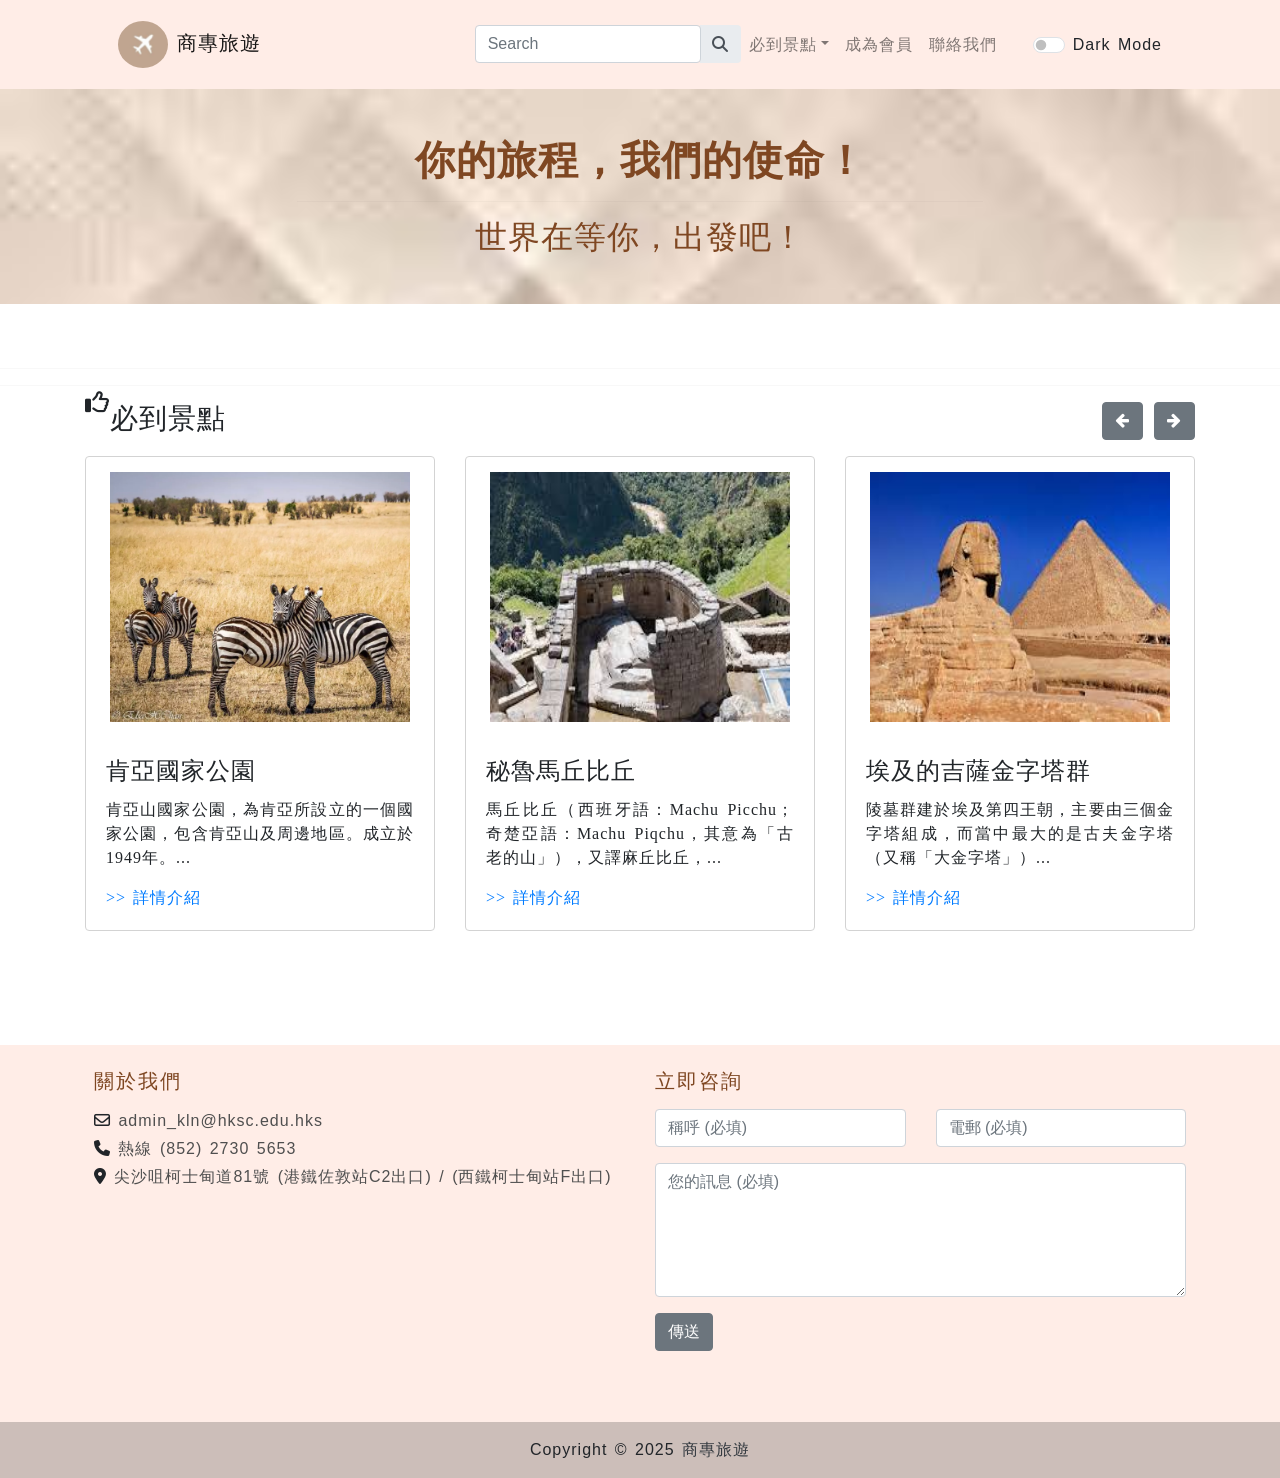
<file: index.html>
<!DOCTYPE html>
<html lang="en">
<head>
    <meta charset="UTF-8">
    <meta name="viewport" content="width=device-width, initial-scale=1.0">
    <title>商專旅遊</title>
    <link rel="icon" type="image/x-icon" href="./icons/company_logo.jpg">
    <link href="https://cdn.jsdelivr.net/npm/bootstrap@5.3.3/dist/css/bootstrap.min.css" rel="stylesheet">
    <link rel="stylesheet" href="https://cdnjs.cloudflare.com/ajax/libs/font-awesome/6.7.2/css/all.min.css" integrity="sha512-Evv84Mr4kqVGRNSgIGL/F/aIDqQb7xQ2vcrdIwxfjThSH8CSR7PBEakCr51Ck+w+/U6swU2Im1vVX0SVk9ABhg==" crossorigin="anonymous" referrerpolicy="no-referrer" />
    <link rel="stylesheet" type="text/css"
        href=
          "https://stackpath.bootstrapcdn.com/bootstrap/4.1.0/css/bootstrap.min.css">
    <link rel="stylesheet" type="text/css"
        href=
          "https://stackpath.bootstrapcdn.com/font-awesome/4.7.0/css/font-awesome.min.css">
    <link rel="stylesheet" href="styles.css">
</head>
<body id="page-top">

  <!-- Back to top button -->  
  <button type="img" onclick="topFunction()" id="topBtn" data-bs-toggle="tooltip" title="回到頂部">
    <img src="./icons/backToTop.png" width="50px">
  </button>

  <!-- Navigation-->
  <nav class="navbar navbar-expand-lg navbar-light sticky-top py-3" id="mainNav">
      <div class="container px-4 px-lg-5">
          <a class="navbar-brand" href="#page-top">
            <img class="rounded-circle" src="./icons/company_logo.jpg" width="50px" alt="company logo">
            商專旅遊
          </a>
          <button class="navbar-toggler navbar-toggler-right" type="button" data-bs-toggle="collapse" data-bs-target="#navbarResponsive" aria-controls="navbarResponsive" aria-expanded="false" aria-label="Toggle navigation"><span class="navbar-toggler-icon"></span></button>
          <div class="collapse navbar-collapse" id="navbarResponsive">
              <ul class="navbar-nav ms-auto my-2 my-lg-0">
                <li>
                  <div class="input-group rounded">
                    <input type="search" class="form-control rounded" placeholder="Search" aria-label="Search" aria-describedby="search-addon" />
                    <span class="input-group-text border-0" id="search-addon">
                      <i class="fas fa-search"></i>
                    </span>
                  </div>
                </li>
                <li class="nav-item dropdown">
                  <a class="nav-link dropdown-toggle" href="#必到景點" data-bs-toggle="dropdown">必到景點</a>
                  <ul class="dropdown-menu">
                    <li><a class="dropdown-item" href="./kenya-national-park.html">肯亞國家公園</a></li>
                    <li><a class="dropdown-item" href="./giza-necropolis.html">埃及的吉薩金字塔群</a></li>
                    <li><a class="dropdown-item" href="./machu-picchu.html">秘魯馬丘比丘</a></li>
                    <li><a class="dropdown-item" href="./waterfall-of-the-gods.html">冰島「眾神瀑布」「藍冰洞」</a></li>
                  </ul>
                </li>
                  <li class="nav-item"><a class="nav-link" href="./regMember.html">成為會員</a></li>
                  <li class="nav-item"><a class="nav-link" href="#聯絡我們">聯絡我們</a></li>
                  <li class="nav-item">
                    <div class="form-check form-switch ml-5 mt-2">
                      <input class="form-check-input" type="checkbox" id="darkSwitch" name="darkmode" value="no">
                      <label class="form-check-label" for="darkSwitch">Dark Mode</label>
                    </div>
                  </li>
              </ul>
          </div>
      </div>
  </nav>

  <!-- Masthead-->
  <header class="masthead pt-5">
    <div class="container px-4 px-lg-5 h-100">
        <div class="row gx-4 gx-lg-5 h-100 align-items-center justify-content-center text-center">
            <div class="col-lg-8 align-self-end">
                <h1 class="fw-bold">你的旅程，我們的使命！</h1>
                <hr class="hr" />
            </div>
            <div class="col-lg-8 align-self-baseline">
                <h2 class="mb-5">世界在等你，出發吧！</h2>
            </div>
        </div>
    </div>
  </header>

  <main class="pt-5 pb-5" id="必到景點">
    <hr><hr>
    <div class="container">
        <div class="row">
            <div class="col-6">
              <div style="display:flex;">
                <i class="fa-regular fa-thumbs-up fa-xl"></i>
                <h3 class="mb-3">必到景點</h3>
              </div>              
            </div>
            <div class="col-6 text-right">
                <a class="btn btn-secondary mb-3 mr-1" 
                   href="#carouselExampleIndicators2"
                   role="button"
                    data-slide="prev">
                    <i class="fa fa-arrow-left"></i>
                </a>
                <a class="btn btn-secondary mb-3"
                   href="#carouselExampleIndicators2"
                   role="button"
                   data-slide="next">
                    <i class="fa fa-arrow-right"></i>
                </a>
            </div>
            <div class="col-12">
                <div id="carouselExampleIndicators2" 
                     class="carousel slide"
                     data-ride="carousel">

                    <div class="carousel-inner">
                        <div class="carousel-item active">
                            <div class="row">

                                <div class="col-md-4 mb-3">
                                    <div class="card">
                                        <img class="img-fluid" 
                                             alt="100%x280"
                                            src="./img/kanya_photo1.jpg">
                                        <div class="card-body">
                                            <h4 class="card-title">肯亞國家公園</h4>
                                              <p class="card-text">肯亞山國家公園，為肯亞所設立的一個國家公園，包含肯亞山及周邊地區。成立於1949年。...</p>
                                              <a href="./kenya-national-park.html">>> 詳情介紹</a>
                                        </div>
                                    </div>
                                </div>
                                <div class="col-md-4 mb-3">
                                    <div class="card">
                                        <img class="img-fluid" 
                                             alt="100%x280"
                                            src="./img/machu-picchu_photo4.jpg">
                                        <div class="card-body">
                                            <h4 class="card-title">秘魯馬丘比丘</h4>
                                            <p class="card-text">馬丘比丘（西班牙語：Machu Picchu；奇楚亞語：Machu Piqchu，其意為「古老的山」），又譯麻丘比丘，...</p>
                                            <a href="./machu-picchu.html">>> 詳情介紹</a>
                                        </div>
                                    </div>
                                </div>
                                <div class="col-md-4 mb-3">
                                    <div class="card">
                                        <img class="img-fluid" 
                                             alt="100%x280"
                                            src="./img/giza-necropolis_photo2.jpg">
                                        <div class="card-body">
                                            <h4 class="card-title">埃及的吉薩金字塔群</h4>
                                            <p class="card-text">陵墓群建於埃及第四王朝，主要由三個金字塔組成，而當中最大的是古夫金字塔（又稱「大金字塔」）...</p>
                                            <a href="./giza-necropolis.html">>> 詳情介紹</a>
                                        </div>
                                    </div>
                                </div>

                            </div>
                        </div>
                        <div class="carousel-item">
                            <div class="row">

                                <div class="col-md-4 mb-3">
                                    <div class="card">
                                        <img class="img-fluid" 
                                             alt="100%x280"
                                            src="./img/machu-picchu_photo2.jpg">
                                        <div class="card-body">
                                            <h4 class="card-title">秘魯馬丘比丘</h4>
                                            <p class="card-text">馬丘比丘（西班牙語：Machu Picchu；奇楚亞語：Machu Piqchu，其意為「古老的山」），又譯麻丘比丘，...</p>
                                            <a href="./machu-picchu.html">>> 詳情介紹</a>
                                        </div>
                                    </div>
                                </div>
                                <div class="col-md-4 mb-3">
                                    <div class="card">
                                        <img class="img-fluid" alt="100%x280"
                                            src="./img/waterfall-of-the-gods_photo2.jpg">
                                        <div class="card-body">
                                            <h4 class="card-title">冰島「眾神瀑布」「藍冰洞」</h4>
                                            <p class="card-text">眾神瀑布（冰島語：Goðafoss）是冰島的瀑布，位於冰島東北區。瀑布位於...</p>
                                            <a href="./waterfall-of-the-gods.html">>> 詳情介紹</a>
                                        </div>
                                    </div>
                                </div>
                                <div class="col-md-4 mb-3">
                                    <div class="card">
                                        <img class="img-fluid" alt="100%x280"
                                            src="./img/kanya_photo2.jpg">
                                        <div class="card-body">
                                            <h4 class="card-title">肯亞國家公園</h4>
                                            <p class="card-text">肯亞山國家公園，為肯亞所設立的一個國家公園，包含肯亞山及周邊地區。成立於1949年。...</p>
                                            <a href="./kenya-national-park.html">>> 詳情介紹</a>
                                        </div>
                                    </div>
                                </div>

                            </div>
                        </div>
                        <div class="carousel-item">
                            <div class="row">

                                <div class="col-md-4 mb-3">
                                    <div class="card">
                                        <img class="img-fluid" 
                                             alt="100%x280"
                                            src="./img/waterfall-of-the-gods_photo3.jpg">
                                        <div class="card-body">
                                            <h4 class="card-title">冰島「眾神瀑布」「藍冰洞」</h4>
                                            <p class="card-text">眾神瀑布（冰島語：Goðafoss）是冰島的瀑布，位於冰島東北區。瀑布位於...</p>
                                            <a href="./waterfall-of-the-gods.html">>> 詳情介紹</a>
                                        </div>

                                    </div>
                                </div>
                                <div class="col-md-4 mb-3">
                                    <div class="card">
                                        <img class="img-fluid" alt="100%x280"
                                            src="./img/giza-necropolis_photo5.jpg">
                                        <div class="card-body">
                                            <h4 class="card-title">埃及的吉薩金字塔群</h4>
                                            <p class="card-text">陵墓群建於埃及第四王朝，主要由三個金字塔組成，而當中最大的是古夫金字塔（又稱「大金字塔」）...</p>
                                            <a href="./giza-necropolis.html">>> 詳情介紹</a>
                                        </div>
                                    </div>
                                </div>
                                <div class="col-md-4 mb-3">
                                    <div class="card">
                                        <img class="img-fluid" 
                                             alt="100%x280"
                                            src="./img/machu-picchu_photo7.jpg">
                                        <div class="card-body">
                                            <h4 class="card-title">秘魯馬丘比丘</h4>
                                            <p class="card-text">馬丘比丘（西班牙語：Machu Picchu；奇楚亞語：Machu Piqchu，其意為「古老的山」），又譯麻丘比丘，...</p>
                                            <a href="./machu-picchu.html">>> 詳情介紹</a>
                                        </div>
                                    </div>
                                </div>
                            </div>
                        </div>
                    </div>
                </div>
            </div>
        </div>
    </div>
</main>


<footer id="聯絡我們">
  <div class="container p-4">
    <div class="row">
      <div class="col-lg-6 col-md-6 mb-4">
        <h5 class="mb-3">關於我們</h5>
        <ul class="list-unstyled mb-0">
          <li class="mb-1">
            <i class="fa-regular fa-envelope"></i>
            <a href="#!">admin_kln@hksc.edu.hks</a>
          </li>
          <li class="mb-1">
            <i class="fa-solid fa-phone"></i>
            <a href="#!">熱線 (852) 2730 5653</a>
          </li>
          <li class="mb-1">
            <i class="fa-solid fa-location-dot"></i>
            <a href="#!">尖沙咀柯士甸道81號 (港鐵佐敦站C2出口) / (西鐵柯士甸站F出口)</a>
            <br><br>
            <iframe src="https://www.google.com/maps/embed?pb=!1m18!1m12!1m3!1d3691.330036486749!2d114.16829317474935!3d22.303354642785717!2m3!1f0!2f0!3f0!3m2!1i1024!2i768!4f13.1!3m3!1m2!1s0x340400eb80f09d35%3A0xc4f44b2c8667a6d1!2z6aaZ5riv5ZWG5qWt5bCI56eR5a245qCh!5e0!3m2!1szh-TW!2shk!4v1739754969752!5m2!1szh-TW!2shk" width="200" height="150" style="border:0;" allowfullscreen="" loading="lazy" referrerpolicy="no-referrer-when-downgrade"></iframe>
          </li>
        </ul>
      </div>
      <div class="col-lg-6 col-md-6 mb-4">
        <h5 class="mb-3">立即咨詢</h5>
        <form action="/action_page.php">
          <div class="row">
            <div class="col">
              <input type="text" class="form-control" placeholder="稱呼 (必填)" name="name" required>
            </div>
            <div class="col">
              <input type="email" class="form-control" placeholder="電郵 (必填)" name="email" required>
            </div>                
          </div>
          <div class="mb-3 mt-3">
            <textarea class="form-control" rows="5" placeholder="您的訊息 (必填)"name="text" required></textarea>
          </div>              
          <button type="submit" class="btn btn-secondary">傳送</button>
        </form>
      </div>
    </div>
  </div>
  <div class="text-center p-3" style="background-color: rgba(0, 0, 0, 0.2);">
    Copyright © 2025
    <a class="text-dark" href="https://mdbootstrap.com/">商專旅遊</a>
  </div>
</footer>


  <!-- JavaScript dependencies -->
  <script 
    type="text/javascript"
    src="https://code.jquery.com/jquery-3.3.1.slim.min.js">
  </script>
  <script 
    type="text/javascript"
    src="https://cdnjs.cloudflare.com/ajax/libs/popper.js/1.14.0/umd/popper.min.js"></script>
  <script 
    type="text/javascript"
    src="https://stackpath.bootstrapcdn.com/bootstrap/4.1.0/js/bootstrap.min.js">
  </script>
  <script src="https://cdn.jsdelivr.net/npm/bootstrap@5.3.3/dist/js/bootstrap.bundle.min.js"></script>
  <script src="script.js"></script>

</body> 
</html>
</file>
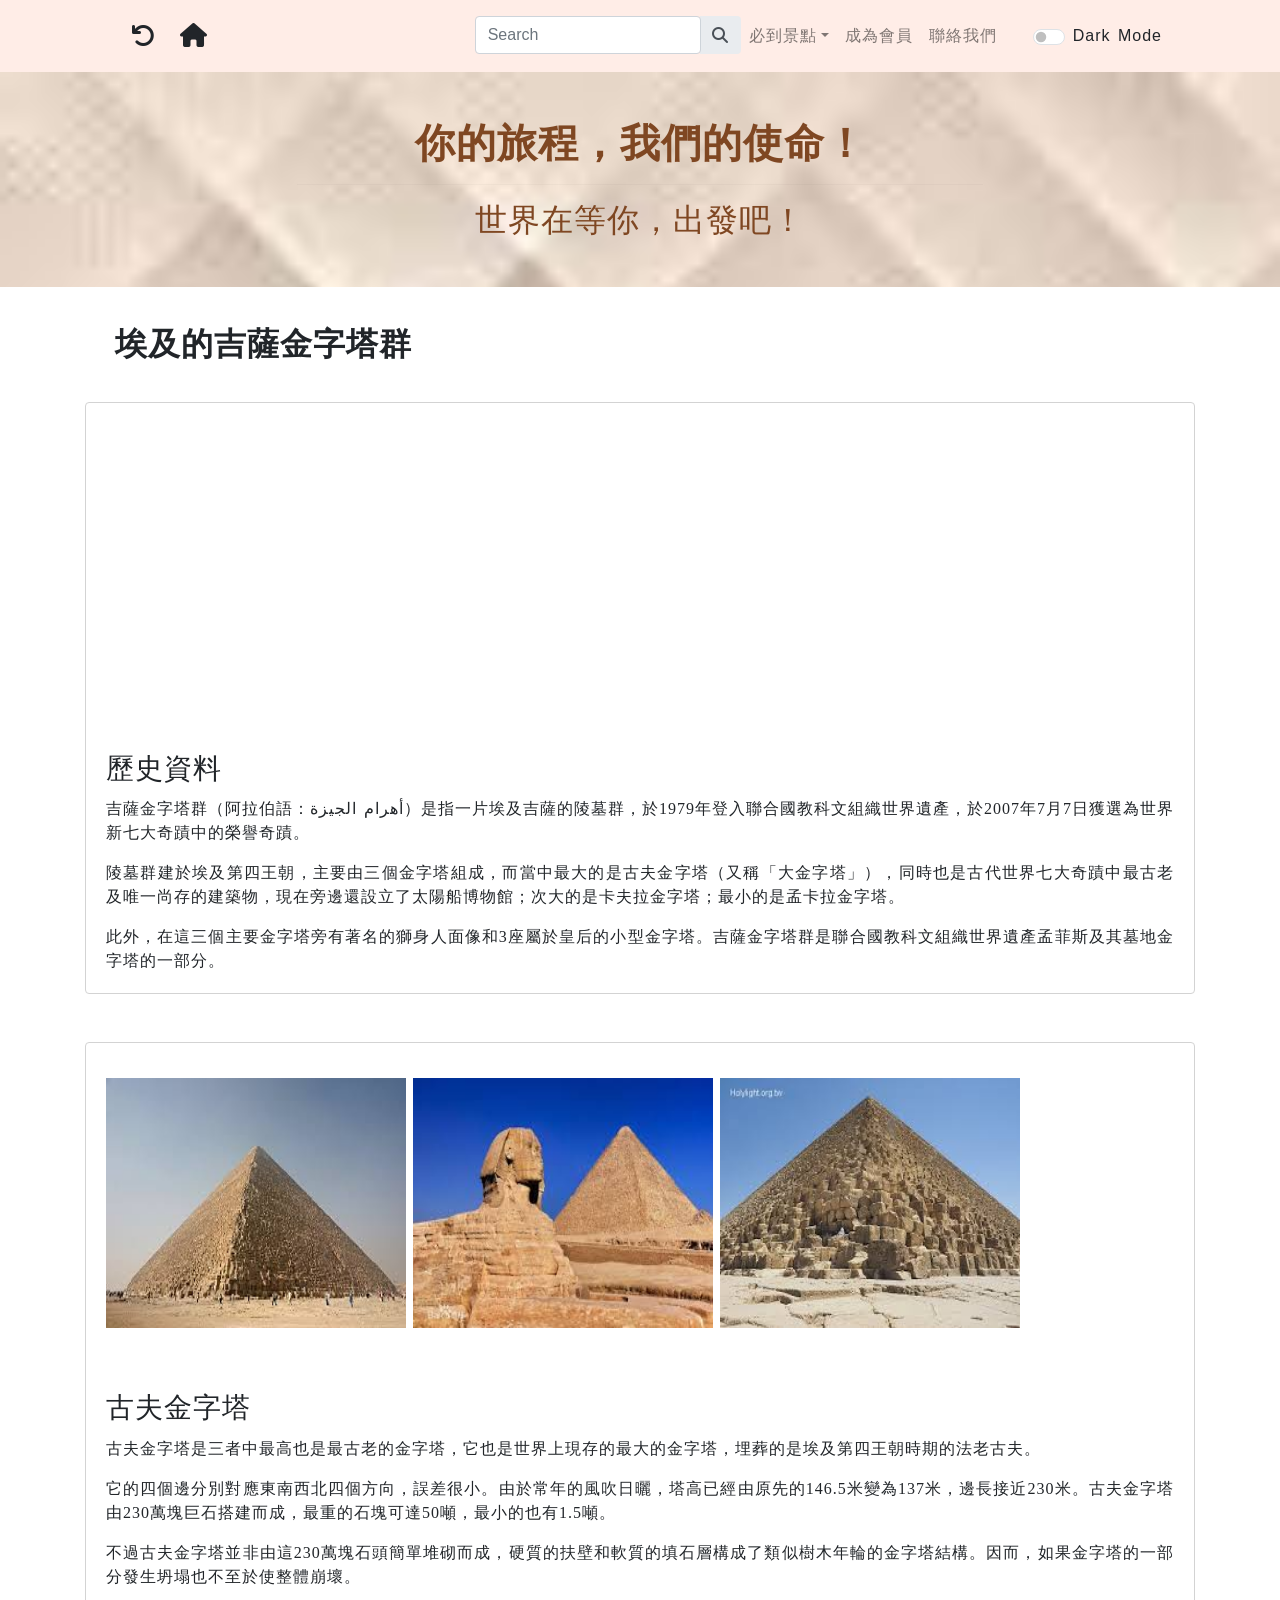
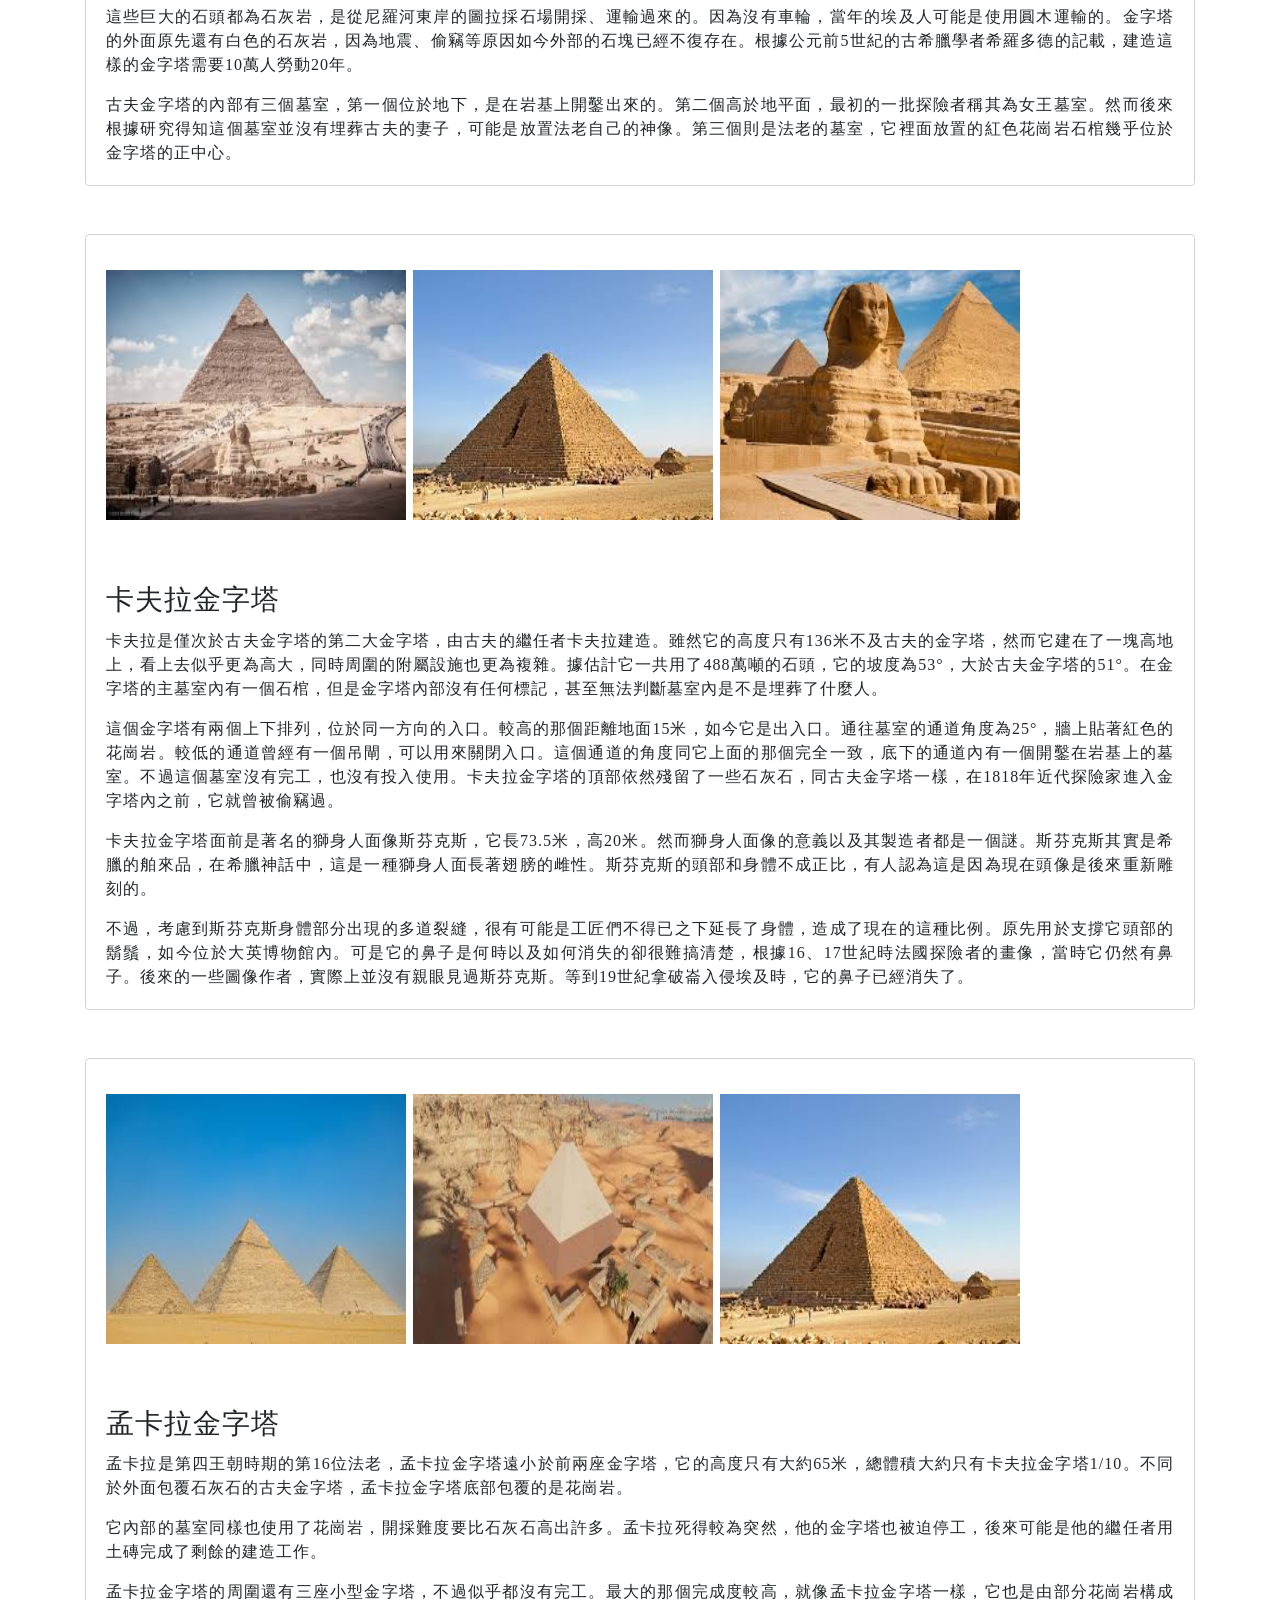
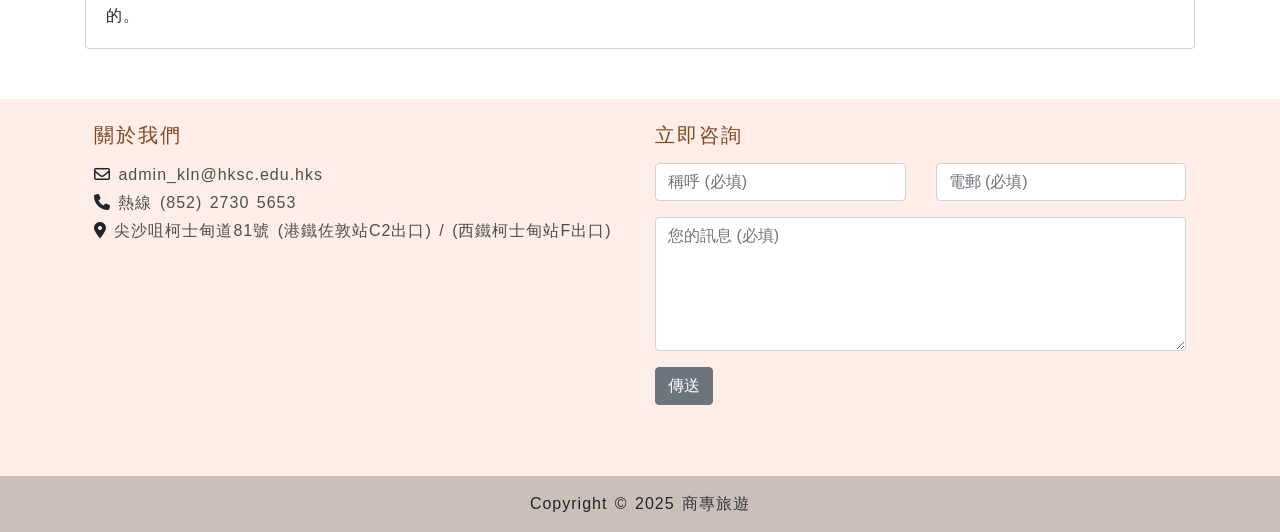
<file: giza-necropolis.html>
<!DOCTYPE html>
<html lang="en">
<head>
    <meta charset="UTF-8">
    <meta name="viewport" content="width=device-width, initial-scale=1.0">
    <title>商專旅遊</title>
    <link rel="icon" type="image/x-icon" href="./icons/company_logo.jpg">
    <link href="https://cdn.jsdelivr.net/npm/bootstrap@5.3.3/dist/css/bootstrap.min.css" rel="stylesheet">
    <link rel="stylesheet" href="https://cdnjs.cloudflare.com/ajax/libs/font-awesome/6.7.2/css/all.min.css" integrity="sha512-Evv84Mr4kqVGRNSgIGL/F/aIDqQb7xQ2vcrdIwxfjThSH8CSR7PBEakCr51Ck+w+/U6swU2Im1vVX0SVk9ABhg==" crossorigin="anonymous" referrerpolicy="no-referrer" />
    <link rel="stylesheet" type="text/css"
        href=
          "https://stackpath.bootstrapcdn.com/bootstrap/4.1.0/css/bootstrap.min.css">
    <link rel="stylesheet" type="text/css"
        href=
          "https://stackpath.bootstrapcdn.com/font-awesome/4.7.0/css/font-awesome.min.css">
    <link rel="stylesheet" href="styles.css">
</head>
<body id="page-top">

  <!-- Back to top button -->  
  <button type="img" onclick="topFunction()" id="topBtn" data-bs-toggle="tooltip" title="回到頂部">
    <img src="./icons/backToTop.png" width="50px">
  </button>

  <!-- Navigation-->
  <nav class="navbar navbar-expand-lg navbar-light sticky-top py-3" id="mainNav">
      <div class="container px-4 px-lg-5">
        <div class="btn-group">
            <button class="btn" onclick="history.back()"><i class="fa-solid fa-rotate-left fa-xl"></i></button>
            <a href="./index.html" class="btn"><i class="fa-solid fa-house fa-xl"></i></a>
        </div>
          <button class="navbar-toggler navbar-toggler-right" type="button" data-bs-toggle="collapse" data-bs-target="#navbarResponsive" aria-controls="navbarResponsive" aria-expanded="false" aria-label="Toggle navigation"><span class="navbar-toggler-icon"></span></button>
          <div class="collapse navbar-collapse" id="navbarResponsive">
              <ul class="navbar-nav ms-auto my-2 my-lg-0">
                <li>
                  <div class="input-group rounded">
                    <input type="search" class="form-control rounded" placeholder="Search" aria-label="Search" aria-describedby="search-addon" />
                    <span class="input-group-text border-0" id="search-addon">
                      <i class="fas fa-search"></i>
                    </span>
                  </div>
                </li>
                <li class="nav-item dropdown">
                  <a class="nav-link dropdown-toggle" href="#必到景點" data-bs-toggle="dropdown">必到景點</a>
                  <ul class="dropdown-menu">
                    <li><a class="dropdown-item" href="./kenya-national-park.html">肯亞國家公園</a></li>
                    <li><a class="dropdown-item" href="./giza-necropolis.html">埃及的吉薩金字塔群</a></li>
                    <li><a class="dropdown-item" href="./machu-picchu.html">秘魯馬丘比丘</a></li>
                    <li><a class="dropdown-item" href="./waterfall-of-the-gods.html">冰島「眾神瀑布」「藍冰洞」</a></li>
                  </ul>
                </li>
                <li class="nav-item"><a class="nav-link" href="./regMember.html">成為會員</a></li>
                <li class="nav-item"><a class="nav-link" href="#聯絡我們">聯絡我們</a></li>
                  <li class="nav-item">
                    <div class="form-check form-switch ml-5 mt-2">
                      <input class="form-check-input" type="checkbox" id="darkSwitch" name="darkmode" value="no">
                      <label class="form-check-label" for="darkSwitch">Dark Mode</label>
                    </div>
                  </li>
              </ul>
          </div>
      </div>
  </nav>

  <!-- Masthead-->
  <header class="masthead pt-5">
    <div class="container px-4 px-lg-5 h-100">
        <div class="row gx-4 gx-lg-5 h-100 align-items-center justify-content-center text-center">
            <div class="col-lg-8 align-self-end">
                <h1 class="fw-bold">你的旅程，我們的使命！</h1>
                <hr class="hr" />
            </div>
            <div class="col-lg-8 align-self-baseline">
                <h2 class="mb-5">世界在等你，出發吧！</h2>
            </div>
        </div>
    </div>
  </header>  

  <main class="container mt-2 mb-5">
      <h2 class="fw-bold">埃及的吉薩金字塔群</h2>
      <div class="card mb-5">
        <div class="card-body">
          <div class="container">
            <div class="row">
              <div class="col-lg-6 col-md-6 mb-4">
                <iframe src="https://www.google.com/maps/embed?pb=!1m18!1m12!1m3!1d3456.074245457934!2d31.132495499999997!3d29.977296199999998!2m3!1f0!2f0!3f0!3m2!1i1024!2i768!4f13.1!3m3!1m2!1s0x14584f7de239bbcd%3A0xca7474355a6e368b!2z5ZCJ6Jap6YeR5a2X5aGU!5e0!3m2!1szh-TW!2shk!4v1740014569942!5m2!1szh-TW!2shk" style="border:0;" allowfullscreen="" loading="lazy" referrerpolicy="no-referrer-when-downgrade"></iframe>              
              </div>
                <div class="col-lg-6 col-md-6 mb-4">
                <iframe src="https://www.youtube.com/embed/l9ahFGJk2Jk?si=-zDVqGkmzJsGVKL4" title="YouTube video player" frameborder="0" allow="accelerometer; autoplay; clipboard-write; encrypted-media; gyroscope; picture-in-picture; web-share" referrerpolicy="strict-origin-when-cross-origin" allowfullscreen></iframe>           
              </div>
            </div>
          </div>      
          <h3 class="card-title mt-5">歷史資料</h3>
          <p class="card-text">吉薩金字塔群（阿拉伯語：أهرام الجيزة‎）是指一片埃及吉薩的陵墓群，於1979年登入聯合國教科文組織世界遺產，於2007年7月7日獲選為世界新七大奇蹟中的榮譽奇蹟。</p>
          <p class="card-text">陵墓群建於埃及第四王朝，主要由三個金字塔組成，而當中最大的是古夫金字塔（又稱「大金字塔」），同時也是古代世界七大奇蹟中最古老及唯一尚存的建築物，現在旁邊還設立了太陽船博物館；次大的是卡夫拉金字塔；最小的是孟卡拉金字塔。</p>
          <p class="card-text">此外，在這三個主要金字塔旁有著名的獅身人面像和3座屬於皇后的小型金字塔。吉薩金字塔群是聯合國教科文組織世界遺產孟菲斯及其墓地金字塔的一部分。</p>
        </div>
      </div>
      <div class="card mb-5">
        <div class="card-body">
          <img src="./img/giza-necropolis_photo1.jpg" alt="Card image">
          <img src="./img/giza-necropolis_photo2.jpg" alt="Card image">
          <img src="./img/giza-necropolis_photo3.jpg" alt="Card image">
          <h3 class="card-title mt-5">古夫金字塔</h3>
          <p class="card-text">古夫金字塔是三者中最高也是最古老的金字塔，它也是世界上現存的最大的金字塔，埋葬的是埃及第四王朝時期的法老古夫。</p>
          <p class="card-text">它的四個邊分別對應東南西北四個方向，誤差很小。由於常年的風吹日曬，塔高已經由原先的146.5米變為137米，邊長接近230米。古夫金字塔由230萬塊巨石搭建而成，最重的石塊可達50噸，最小的也有1.5噸。</p>
          <p class="card-text">不過古夫金字塔並非由這230萬塊石頭簡單堆砌而成，硬質的扶壁和軟質的填石層構成了類似樹木年輪的金字塔結構。因而，如果金字塔的一部分發生坍塌也不至於使整體崩壞。</p>
          <p class="card-text">這些巨大的石頭都為石灰岩，是從尼羅河東岸的圖拉採石場開採、運輸過來的。因為沒有車輪，當年的埃及人可能是使用圓木運輸的。金字塔的外面原先還有白色的石灰岩，因為地震、偷竊等原因如今外部的石塊已經不復存在。根據公元前5世紀的古希臘學者希羅多德的記載，建造這樣的金字塔需要10萬人勞動20年。</p>
          <p class="card-text">古夫金字塔的內部有三個墓室，第一個位於地下，是在岩基上開鑿出來的。第二個高於地平面，最初的一批探險者稱其為女王墓室。然而後來根據研究得知這個墓室並沒有埋葬古夫的妻子，可能是放置法老自己的神像。第三個則是法老的墓室，它裡面放置的紅色花崗岩石棺幾乎位於金字塔的正中心。</p>
        </div>
      </div>
      <div class="card mb-5">
        <div class="card-body">
          <img src="./img/giza-necropolis_photo4.jpg" alt="Card image">
          <img src="./img/giza-necropolis_photo5.jpg" alt="Card image">
          <img src="./img/giza-necropolis_photo6.jpg" alt="Card image">
          <h3 class="card-title mt-5">卡夫拉金字塔</h3>
          <p class="card-text">卡夫拉是僅次於古夫金字塔的第二大金字塔，由古夫的繼任者卡夫拉建造。雖然它的高度只有136米不及古夫的金字塔，然而它建在了一塊高地上，看上去似乎更為高大，同時周圍的附屬設施也更為複雜。據估計它一共用了488萬噸的石頭，它的坡度為53°，大於古夫金字塔的51°。在金字塔的主墓室內有一個石棺，但是金字塔內部沒有任何標記，甚至無法判斷墓室內是不是埋葬了什麼人。</p>
          <p class="card-text">這個金字塔有兩個上下排列，位於同一方向的入口。較高的那個距離地面15米，如今它是出入口。通往墓室的通道角度為25°，牆上貼著紅色的花崗岩。較低的通道曾經有一個吊閘，可以用來關閉入口。這個通道的角度同它上面的那個完全一致，底下的通道內有一個開鑿在岩基上的墓室。不過這個墓室沒有完工，也沒有投入使用。卡夫拉金字塔的頂部依然殘留了一些石灰石，同古夫金字塔一樣，在1818年近代探險家進入金字塔內之前，它就曾被偷竊過。</p>
          <p class="card-text">卡夫拉金字塔面前是著名的獅身人面像斯芬克斯，它長73.5米，高20米。然而獅身人面像的意義以及其製造者都是一個謎。斯芬克斯其實是希臘的舶來品，在希臘神話中，這是一種獅身人面長著翅膀的雌性。斯芬克斯的頭部和身體不成正比，有人認為這是因為現在頭像是後來重新雕刻的。</p>
          <p class="card-text">不過，考慮到斯芬克斯身體部分出現的多道裂縫，很有可能是工匠們不得已之下延長了身體，造成了現在的這種比例。原先用於支撐它頭部的鬍鬚，如今位於大英博物館內。可是它的鼻子是何時以及如何消失的卻很難搞清楚，根據16、17世紀時法國探險者的畫像，當時它仍然有鼻子。後來的一些圖像作者，實際上並沒有親眼見過斯芬克斯。等到19世紀拿破崙入侵埃及時，它的鼻子已經消失了。</p>

        </div>
      </div>
      <div class="card mb-5">
        <div class="card-body">
          <img src="./img/giza-necropolis_photo7.jpg" alt="Card image">
          <img src="./img/giza-necropolis_photo8.jpg" alt="Card image">
          <img src="./img/giza-necropolis_photo9.jpg" alt="Card image">
          <h3 class="card-title mt-5">孟卡拉金字塔</h3>
          <p class="card-text">孟卡拉是第四王朝時期的第16位法老，孟卡拉金字塔遠小於前兩座金字塔，它的高度只有大約65米，總體積大約只有卡夫拉金字塔1/10。不同於外面包覆石灰石的古夫金字塔，孟卡拉金字塔底部包覆的是花崗岩。</p>
          <p class="card-text">它內部的墓室同樣也使用了花崗岩，開採難度要比石灰石高出許多。孟卡拉死得較為突然，他的金字塔也被迫停工，後來可能是他的繼任者用土磚完成了剩餘的建造工作。</p>
          <p class="card-text">孟卡拉金字塔的周圍還有三座小型金字塔，不過似乎都沒有完工。最大的那個完成度較高，就像孟卡拉金字塔一樣，它也是由部分花崗岩構成的。</p>
        </div>
      </div>
    </div>
  </main>

  <footer id="聯絡我們">
    <div class="container p-4">
      <div class="row">
        <div class="col-lg-6 col-md-6 mb-4">
          <h5 class="mb-3">關於我們</h5>
          <ul class="list-unstyled mb-0">
            <li class="mb-1">
              <i class="fa-regular fa-envelope"></i>
              <a href="#!">admin_kln@hksc.edu.hks</a>
            </li>
            <li class="mb-1">
              <i class="fa-solid fa-phone"></i>
              <a href="#!">熱線 (852) 2730 5653</a>
            </li>
            <li class="mb-1">
              <i class="fa-solid fa-location-dot"></i>
              <a href="#!">尖沙咀柯士甸道81號 (港鐵佐敦站C2出口) / (西鐵柯士甸站F出口)</a>
              <br><br>
              <iframe src="https://www.google.com/maps/embed?pb=!1m18!1m12!1m3!1d3691.330036486749!2d114.16829317474935!3d22.303354642785717!2m3!1f0!2f0!3f0!3m2!1i1024!2i768!4f13.1!3m3!1m2!1s0x340400eb80f09d35%3A0xc4f44b2c8667a6d1!2z6aaZ5riv5ZWG5qWt5bCI56eR5a245qCh!5e0!3m2!1szh-TW!2shk!4v1739754969752!5m2!1szh-TW!2shk" width="200" height="150" style="border:0;" allowfullscreen="" loading="lazy" referrerpolicy="no-referrer-when-downgrade"></iframe>
            </li>
          </ul>
        </div>
        <div class="col-lg-6 col-md-6 mb-4">
          <h5 class="mb-3">立即咨詢</h5>
          <form action="/action_page.php">
            <div class="row">
              <div class="col">
                <input type="text" class="form-control" placeholder="稱呼 (必填)" name="name" required>
              </div>
              <div class="col">
                <input type="email" class="form-control" placeholder="電郵 (必填)" name="email" required>
              </div>                
            </div>
            <div class="mb-3 mt-3">
              <textarea class="form-control" rows="5" placeholder="您的訊息 (必填)"name="text" required></textarea>
            </div>              
            <button type="submit" class="btn btn-secondary">傳送</button>
          </form>
        </div>
      </div>
    </div>
    <div class="text-center p-3" style="background-color: rgba(0, 0, 0, 0.2);">
      Copyright © 2025
      <a class="text-dark" href="https://mdbootstrap.com/">商專旅遊</a>
    </div>
</footer>

  <!-- JavaScript dependencies -->
  <script src="https://cdn.jsdelivr.net/npm/bootstrap@5.3.3/dist/js/bootstrap.bundle.min.js"></script>
  <script src="script.js"></script>

</body> 
</html>
</file>
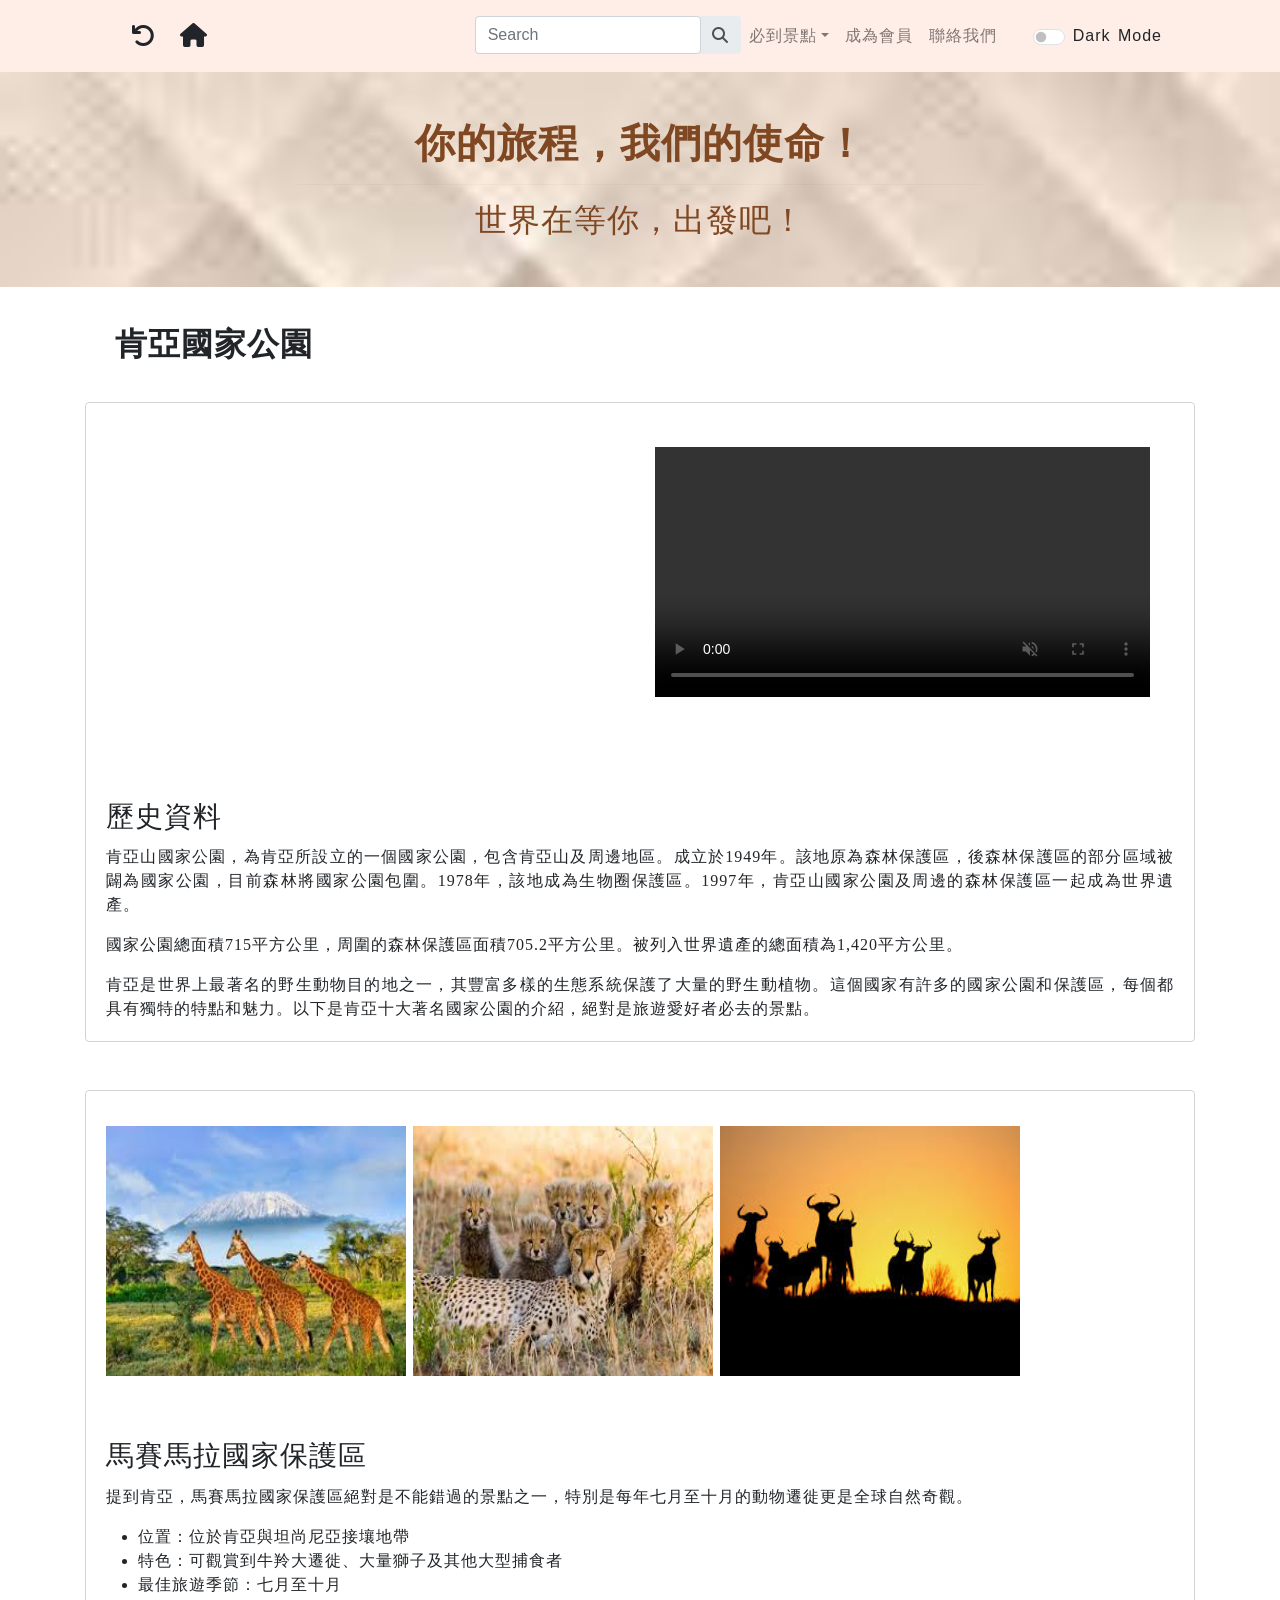
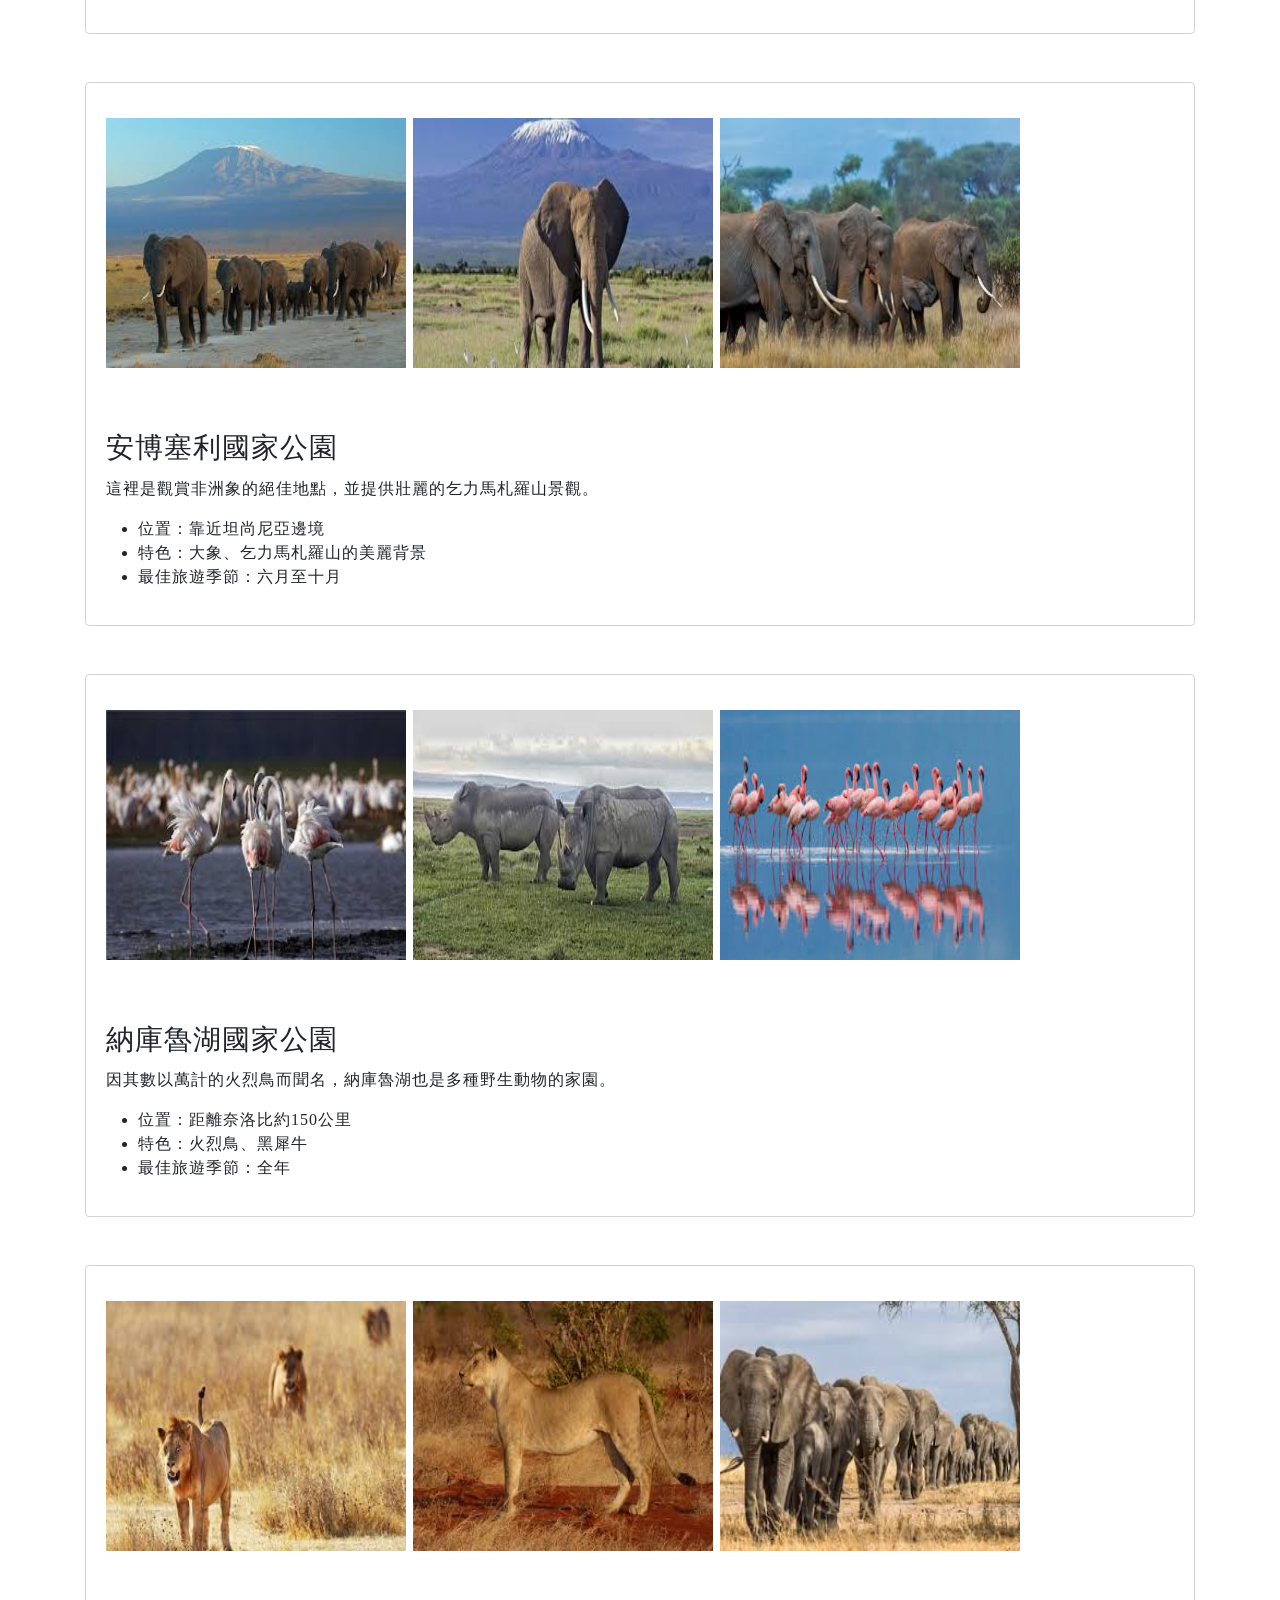
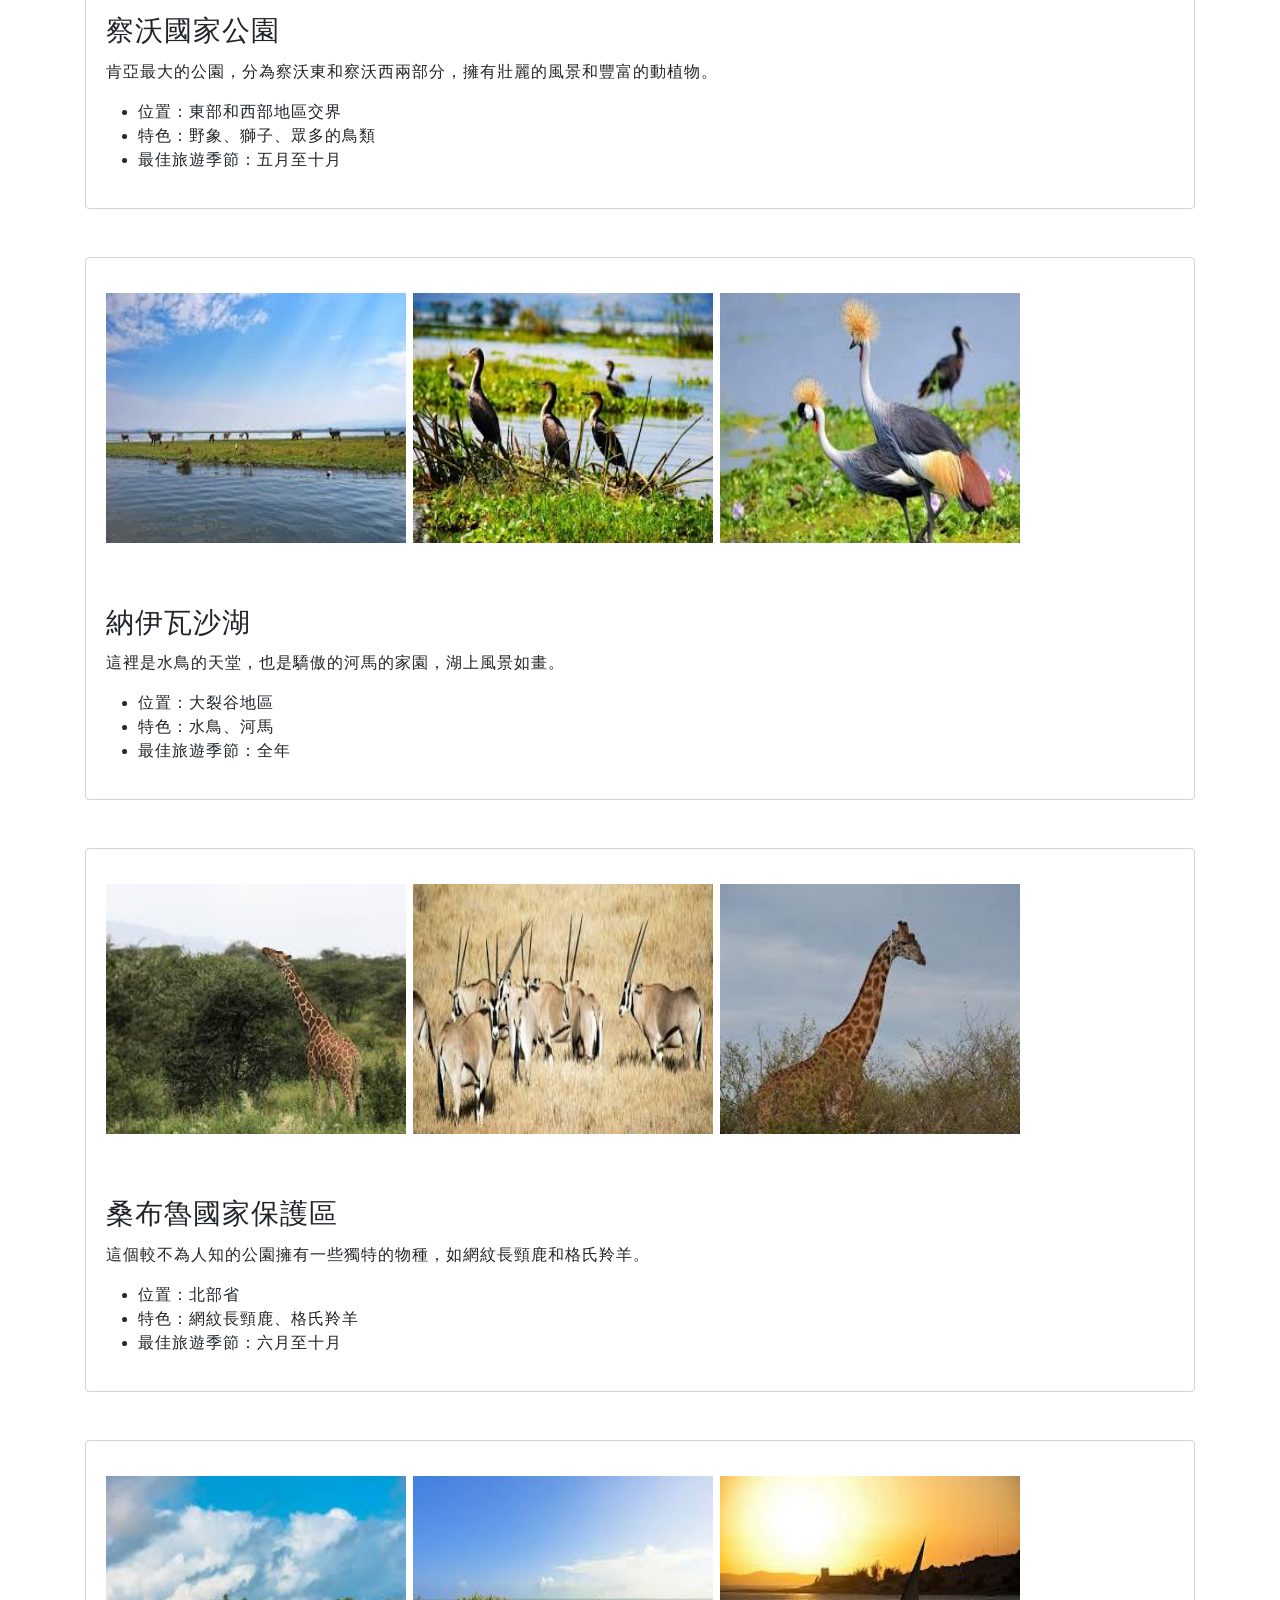
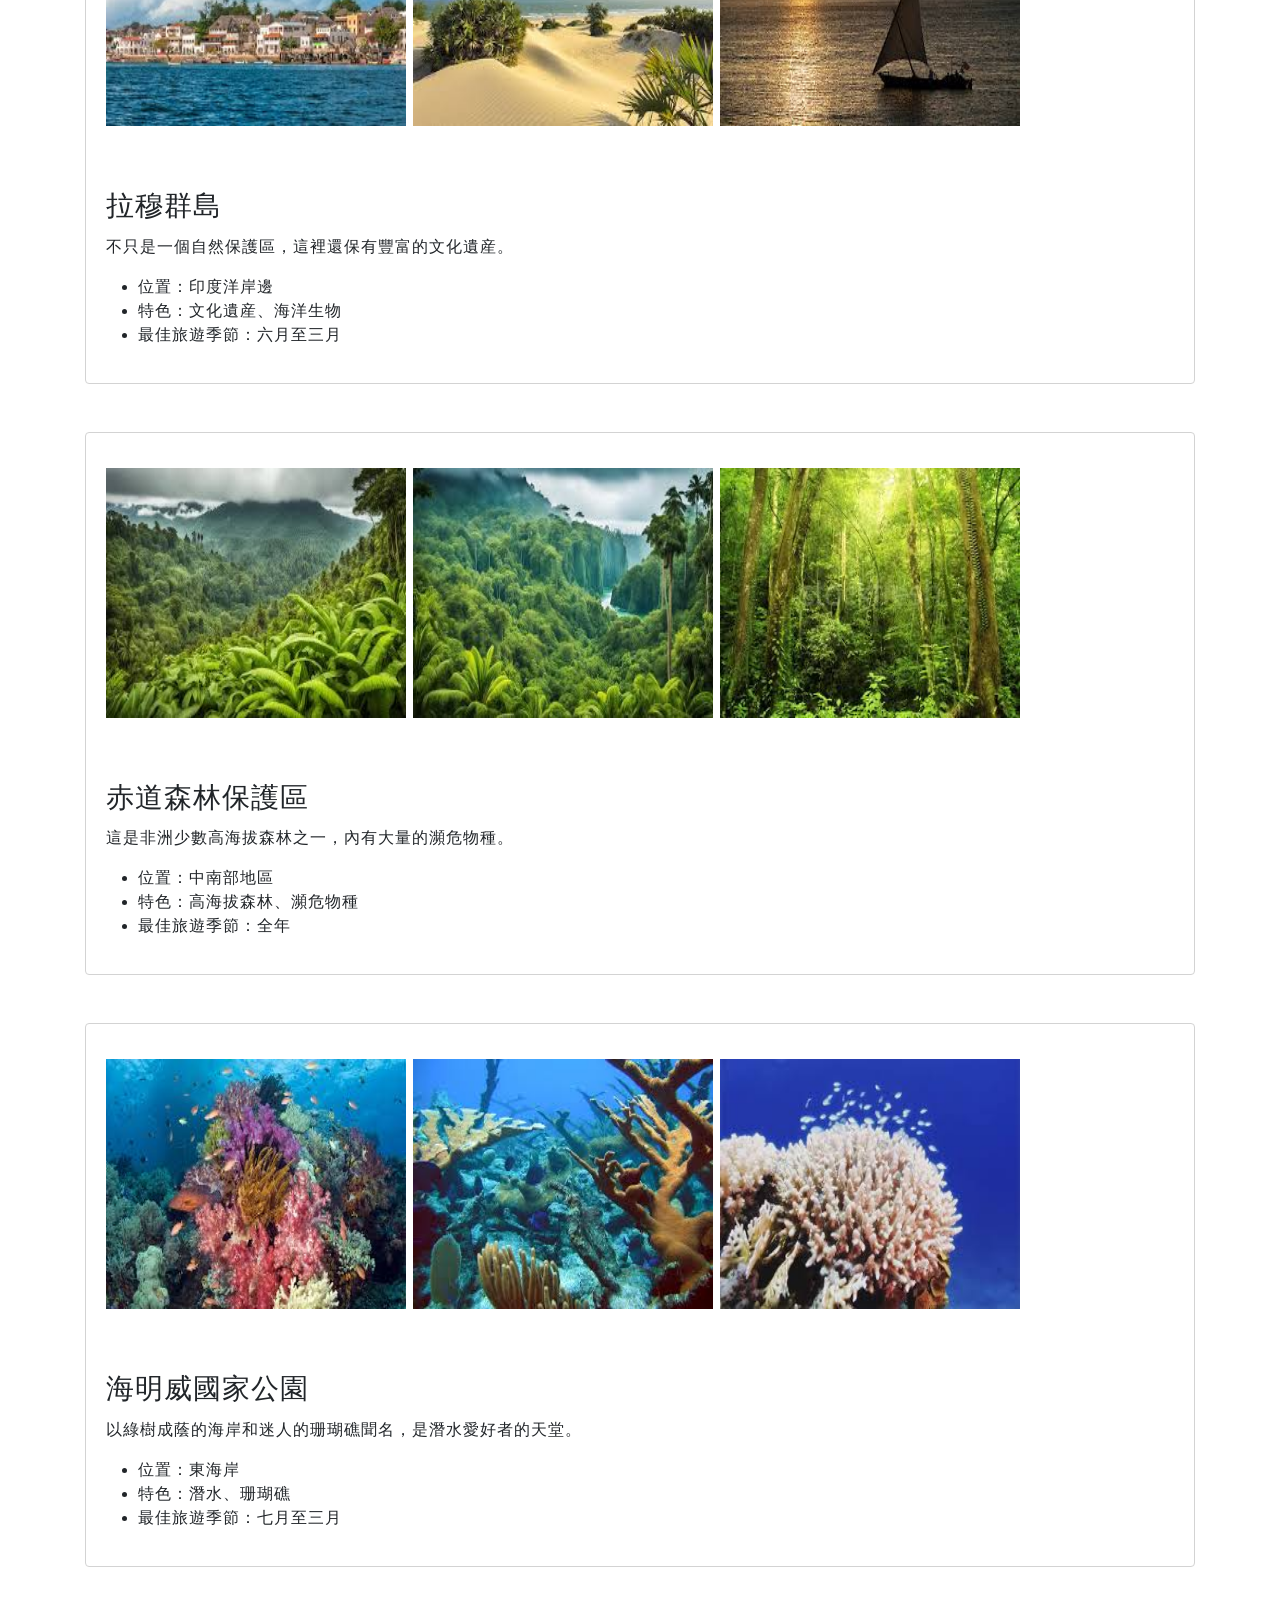
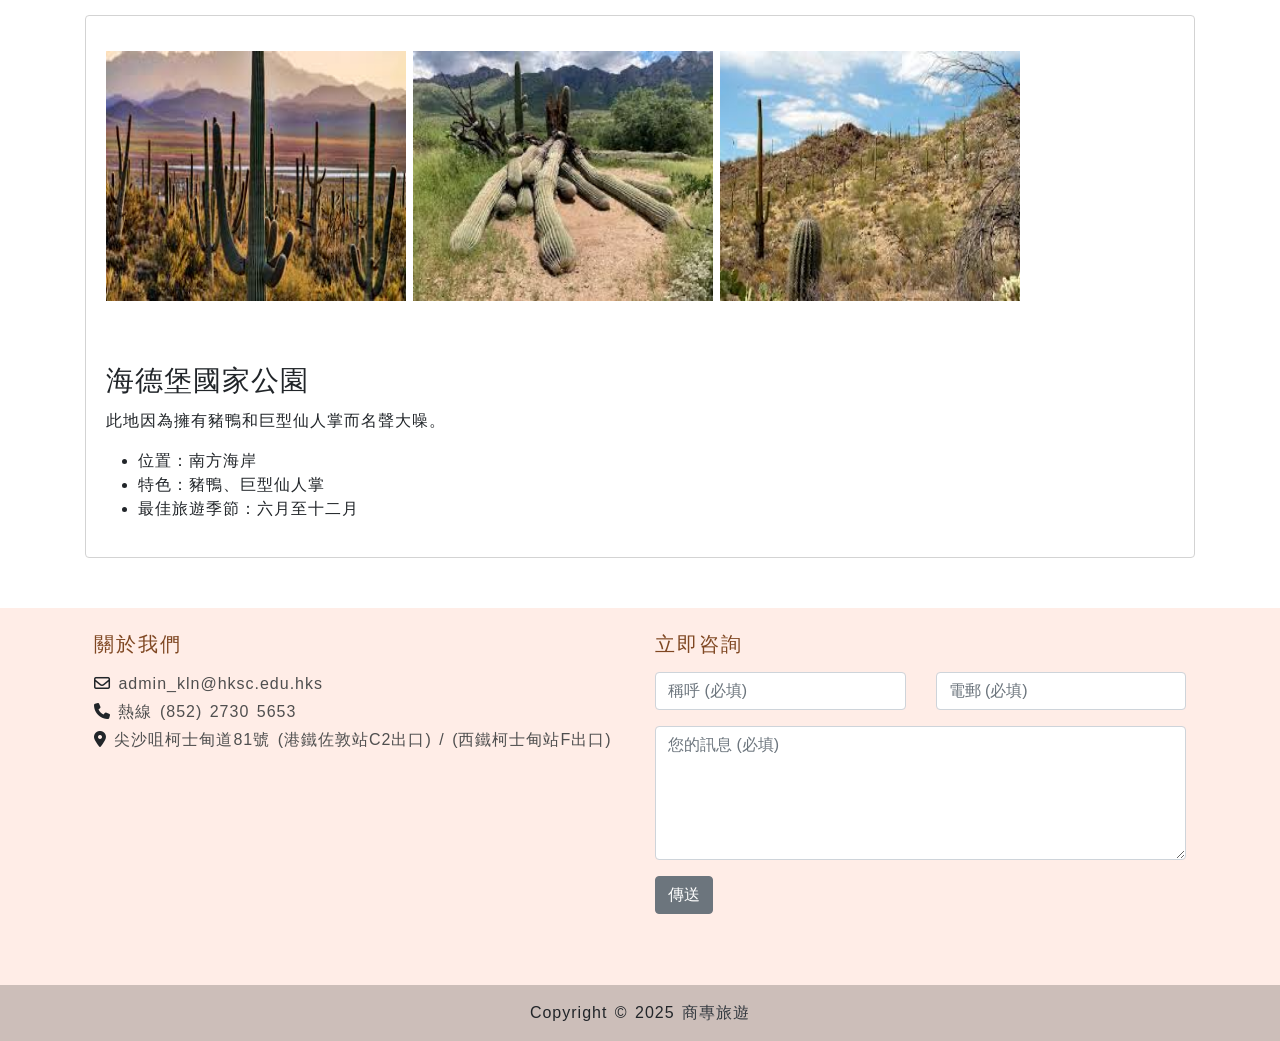
<file: kenya-national-park.html>
<!DOCTYPE html>
<html lang="en">
<head>
    <meta charset="UTF-8">
    <meta name="viewport" content="width=device-width, initial-scale=1.0">
    <title>商專旅遊</title>
    <link rel="icon" type="image/x-icon" href="./icons/company_logo.jpg">
    <link href="https://cdn.jsdelivr.net/npm/bootstrap@5.3.3/dist/css/bootstrap.min.css" rel="stylesheet">
    <link rel="stylesheet" href="https://cdnjs.cloudflare.com/ajax/libs/font-awesome/6.7.2/css/all.min.css" integrity="sha512-Evv84Mr4kqVGRNSgIGL/F/aIDqQb7xQ2vcrdIwxfjThSH8CSR7PBEakCr51Ck+w+/U6swU2Im1vVX0SVk9ABhg==" crossorigin="anonymous" referrerpolicy="no-referrer" />
    <link rel="stylesheet" type="text/css"
        href=
          "https://stackpath.bootstrapcdn.com/bootstrap/4.1.0/css/bootstrap.min.css">
    <link rel="stylesheet" type="text/css"
        href=
          "https://stackpath.bootstrapcdn.com/font-awesome/4.7.0/css/font-awesome.min.css">
    <link rel="stylesheet" href="styles.css">
</head>
<body id="page-top">

  <!-- Back to top button -->  
  <button type="img" onclick="topFunction()" id="topBtn" data-bs-toggle="tooltip" title="回到頂部">
    <img src="./icons/backToTop.png" width="50px">
  </button>

  <!-- Navigation-->
  <nav class="navbar navbar-expand-lg navbar-light sticky-top py-3" id="mainNav">
      <div class="container px-4 px-lg-5">
        <div class="btn-group">
            <button class="btn" onclick="history.back()"><i class="fa-solid fa-rotate-left fa-xl"></i></button>
            <a href="./index.html" class="btn"><i class="fa-solid fa-house fa-xl"></i></a>
        </div>   
          <button class="navbar-toggler navbar-toggler-right" type="button" data-bs-toggle="collapse" data-bs-target="#navbarResponsive" aria-controls="navbarResponsive" aria-expanded="false" aria-label="Toggle navigation"><span class="navbar-toggler-icon"></span></button>
          <div class="collapse navbar-collapse" id="navbarResponsive">
              <ul class="navbar-nav ms-auto my-2 my-lg-0">
                <li>
                  <div class="input-group rounded">
                    <input type="search" class="form-control rounded" placeholder="Search" aria-label="Search" aria-describedby="search-addon" />
                    <span class="input-group-text border-0" id="search-addon">
                      <i class="fas fa-search"></i>
                    </span>
                  </div>
                </li>
                <li class="nav-item dropdown">
                  <a class="nav-link dropdown-toggle" href="#必到景點" data-bs-toggle="dropdown">必到景點</a>
                  <ul class="dropdown-menu">
                    <li><a class="dropdown-item" href="./kenya-national-park.html">肯亞國家公園</a></li>
                    <li><a class="dropdown-item" href="./giza-necropolis.html">埃及的吉薩金字塔群</a></li>
                    <li><a class="dropdown-item" href="./machu-picchu.html">秘魯馬丘比丘</a></li>
                    <li><a class="dropdown-item" href="./waterfall-of-the-gods.html">冰島「眾神瀑布」「藍冰洞」</a></li>
                  </ul>
                </li>
                <li class="nav-item"><a class="nav-link" href="./regMember.html">成為會員</a></li>
                <li class="nav-item"><a class="nav-link" href="#聯絡我們">聯絡我們</a></li>
                  <li class="nav-item">
                    <div class="form-check form-switch ml-5 mt-2">
                      <input class="form-check-input" type="checkbox" id="darkSwitch" name="darkmode" value="no">
                      <label class="form-check-label" for="darkSwitch">Dark Mode</label>
                    </div>
                  </li>
              </ul>
          </div>
      </div>
  </nav>

  <!-- Masthead-->
  <header class="masthead pt-5">
    <div class="container px-4 px-lg-5 h-100">
        <div class="row gx-4 gx-lg-5 h-100 align-items-center justify-content-center text-center">
            <div class="col-lg-8 align-self-end">
                <h1 class="fw-bold">你的旅程，我們的使命！</h1>
                <hr class="hr" />
            </div>
            <div class="col-lg-8 align-self-baseline">
                <h2 class="mb-5">世界在等你，出發吧！</h2>
            </div>
        </div>
    </div>
  </header>  

  <main class="container mt-2 mb-5">
      <h2 class="fw-bold">肯亞國家公園</h2>
      <div class="card mb-5">
        <div class="card-body">
          <div class="container p-4">
            <div class="row">
              <div class="col-lg-6 col-md-6 mb-4">
                <iframe src="https://www.google.com/maps/embed?pb=!1m18!1m12!1m3!1d8171118.443045651!2d32.60881324697001!3d0.1538997772962477!2m3!1f0!2f0!3f0!3m2!1i1024!2i768!4f13.1!3m3!1m2!1s0x1827e15555555555%3A0xc947a256df18ed98!2z6IKv6ZuF5bGx5ZyL5a625YWs5ZyS!5e0!3m2!1szh-TW!2shk!4v1739759722609!5m2!1szh-TW!2shk" style="border:0;" allowfullscreen="" loading="lazy" referrerpolicy="no-referrer-when-downgrade"></iframe>
              </div>
              <div class="col-lg-6 col-md-6 mb-4">
                <video src="./video/kenya.mp4" controls autoplay muted></video>  
              </div>
            </div>
          </div>
          <h3 class="card-title mt-5">歷史資料</h3>
          <p class="card-text">肯亞山國家公園，為肯亞所設立的一個國家公園，包含肯亞山及周邊地區。成立於1949年。該地原為森林保護區，後森林保護區的部分區域被闢為國家公園，目前森林將國家公園包圍。1978年，該地成為生物圈保護區。1997年，肯亞山國家公園及周邊的森林保護區一起成為世界遺產。</p>
          <p class="card-text">國家公園總面積715平方公里，周圍的森林保護區面積705.2平方公里。被列入世界遺產的總面積為1,420平方公里。</p>
          <p class="card-text">肯亞是世界上最著名的野生動物目的地之一，其豐富多樣的生態系統保護了大量的野生動植物。這個國家有許多的國家公園和保護區，每個都具有獨特的特點和魅力。以下是肯亞十大著名國家公園的介紹，絕對是旅遊愛好者必去的景點。</p>
        </div>
      </div>
      <div class="card mb-5">
        <div class="card-body">
          <img src="./img/kanya_photo2.jpg" alt="Card image">
          <img src="./img/kanya_photo3.jpg" alt="Card image">
          <img src="./img/kanya_photo4.jpg" alt="Card image">
          <h3 class="card-title mt-5">馬賽馬拉國家保護區</h3>
          <p class="card-text">提到肯亞，馬賽馬拉國家保護區絕對是不能錯過的景點之一，特別是每年七月至十月的動物遷徙更是全球自然奇觀。</p>
          <ul>
            <li>位置：位於肯亞與坦尚尼亞接壤地帶</li>
            <li>特色：可觀賞到牛羚大遷徙、大量獅子及其他大型捕食者</li>
            <li>最佳旅遊季節：七月至十月</li>
          </ul>
        </div>
      </div>
      <div class="card mb-5">
        <div class="card-body">
          <img src="./img/kanya_photo5.jpg" alt="Card image">
          <img src="./img/kanya_photo6.jpg" alt="Card image">
          <img src="./img/kanya_photo7.jpg" alt="Card image">
          <h3 class="card-title mt-5">安博塞利國家公園</h3>
          <p class="card-text">這裡是觀賞非洲象的絕佳地點，並提供壯麗的乞力馬札羅山景觀。</p>
          <ul>
            <li>位置：靠近坦尚尼亞邊境</li>
            <li>特色：大象、乞力馬札羅山的美麗背景</li>
            <li>最佳旅遊季節：六月至十月</li>
          </ul>
        </div>
      </div>
      <div class="card mb-5">
        <div class="card-body">
          <img src="./img/kanya_photo8.jpg" alt="Card image">
          <img src="./img/kanya_photo9.jpg" alt="Card image">
          <img src="./img/kanya_photo10.jpg" alt="Card image">
          <h3 class="card-title mt-5">納庫魯湖國家公園</h3>
          <p class="card-text">因其數以萬計的火烈鳥而聞名，納庫魯湖也是多種野生動物的家園。</p>
          <ul>
            <li>位置：距離奈洛比約150公里</li>
            <li>特色：火烈鳥、黑犀牛</li>
            <li>最佳旅遊季節：全年</li>
          </ul>
        </div>
      </div>
      <div class="card mb-5">
        <div class="card-body">
          <img src="./img/kanya_photo11.jpg" alt="Card image">
          <img src="./img/kanya_photo12.jpg" alt="Card image">
          <img src="./img/kanya_photo13.jpg" alt="Card image">
          <h3 class="card-title mt-5">察沃國家公園</h3>
          <p class="card-text">肯亞最大的公園，分為察沃東和察沃西兩部分，擁有壯麗的風景和豐富的動植物。</p>
          <ul>
            <li>位置：東部和西部地區交界</li>
            <li>特色：野象、獅子、眾多的鳥類</li>
            <li>最佳旅遊季節：五月至十月</li>
          </ul>
        </div>
      </div>
      <div class="card mb-5">
        <div class="card-body">
          <img src="./img/kanya_photo14.jpg" alt="Card image">
          <img src="./img/kanya_photo15.jpg" alt="Card image">
          <img src="./img/kanya_photo16.jpg" alt="Card image">
          <h3 class="card-title mt-5">納伊瓦沙湖</h3>
          <p class="card-text">這裡是水鳥的天堂，也是驕傲的河馬的家園，湖上風景如畫。</p>
          <ul>
            <li>位置：大裂谷地區</li>
            <li>特色：水鳥、河馬</li>
            <li>最佳旅遊季節：全年</li>
          </ul>
        </div>
      </div>
      <div class="card mb-5">
        <div class="card-body">
          <img src="./img/kanya_photo17.jpg" alt="Card image">
          <img src="./img/kanya_photo18.jpg" alt="Card image">
          <img src="./img/kanya_photo19.jpg" alt="Card image">
          <h3 class="card-title mt-5">桑布魯國家保護區</h3>
          <p class="card-text">這個較不為人知的公園擁有一些獨特的物種，如網紋長頸鹿和格氏羚羊。</p>
          <ul>
            <li>位置：北部省</li>
            <li>特色：網紋長頸鹿、格氏羚羊</li>
            <li>最佳旅遊季節：六月至十月</li>
          </ul>
        </div>
      </div>
      <div class="card mb-5">
        <div class="card-body">
          <img src="./img/kanya_photo20.jpg" alt="Card image">
          <img src="./img/kanya_photo21.jpg" alt="Card image">
          <img src="./img/kanya_photo22.jpg" alt="Card image">
          <h3 class="card-title mt-5">拉穆群島</h3>
          <p class="card-text">不只是一個自然保護區，這裡還保有豐富的文化遺産。</p>
          <ul>
            <li>位置：印度洋岸邊</li>
            <li>特色：文化遺産、海洋生物</li>
            <li>最佳旅遊季節：六月至三月</li>
          </ul>
        </div>
      </div>
      <div class="card mb-5">
        <div class="card-body">
          <img src="./img/kanya_photo23.jpg" alt="Card image">
          <img src="./img/kanya_photo24.jpg" alt="Card image">
          <img src="./img/kanya_photo25.jpg" alt="Card image">
          <h3 class="card-title mt-5">赤道森林保護區</h3>
          <p class="card-text">這是非洲少數高海拔森林之一，內有大量的瀕危物種。</p>
          <ul>
            <li>位置：中南部地區</li>
            <li>特色：高海拔森林、瀕危物種</li>
            <li>最佳旅遊季節：全年</li>
          </ul>
        </div>
      </div>
      <div class="card mb-5">
        <div class="card-body">
          <img src="./img/kanya_photo26.jpg" alt="Card image">
          <img src="./img/kanya_photo27.jpg" alt="Card image">
          <img src="./img/kanya_photo28.jpg" alt="Card image">
          <h3 class="card-title mt-5">海明威國家公園</h3>
          <p class="card-text">以綠樹成蔭的海岸和迷人的珊瑚礁聞名，是潛水愛好者的天堂。</p>
          <ul>
            <li>位置：東海岸</li>
            <li>特色：潛水、珊瑚礁</li>
            <li>最佳旅遊季節：七月至三月</li>
          </ul>
        </div>
      </div>
      <div class="card mb-5">
        <div class="card-body">
          <img src="./img/kanya_photo29.jpg" alt="Card image">
          <img src="./img/kanya_photo30.jpg" alt="Card image">
          <img src="./img/kanya_photo31.jpg" alt="Card image">
          <h3 class="card-title mt-5">海德堡國家公園</h3>
          <p class="card-text">此地因為擁有豬鴨和巨型仙人掌而名聲大噪。</p>
          <ul>
            <li>位置：南方海岸</li>
            <li>特色：豬鴨、巨型仙人掌</li>
            <li>最佳旅遊季節：六月至十二月</li>
          </ul>
        </div>
      </div>
    </div>
  </main>

  <footer id="聯絡我們">
    <div class="container p-4">
      <div class="row">
        <div class="col-lg-6 col-md-6 mb-4">
          <h5 class="mb-3">關於我們</h5>
          <ul class="list-unstyled mb-0">
            <li class="mb-1">
              <i class="fa-regular fa-envelope"></i>
              <a href="#!">admin_kln@hksc.edu.hks</a>
            </li>
            <li class="mb-1">
              <i class="fa-solid fa-phone"></i>
              <a href="#!">熱線 (852) 2730 5653</a>
            </li>
            <li class="mb-1">
              <i class="fa-solid fa-location-dot"></i>
              <a href="#!">尖沙咀柯士甸道81號 (港鐵佐敦站C2出口) / (西鐵柯士甸站F出口)</a>
              <br><br>
              <iframe src="https://www.google.com/maps/embed?pb=!1m18!1m12!1m3!1d3691.330036486749!2d114.16829317474935!3d22.303354642785717!2m3!1f0!2f0!3f0!3m2!1i1024!2i768!4f13.1!3m3!1m2!1s0x340400eb80f09d35%3A0xc4f44b2c8667a6d1!2z6aaZ5riv5ZWG5qWt5bCI56eR5a245qCh!5e0!3m2!1szh-TW!2shk!4v1739754969752!5m2!1szh-TW!2shk" width="200" height="150" style="border:0;" allowfullscreen="" loading="lazy" referrerpolicy="no-referrer-when-downgrade"></iframe>
            </li>
          </ul>
        </div>
        <div class="col-lg-6 col-md-6 mb-4">
          <h5 class="mb-3">立即咨詢</h5>
          <form action="/action_page.php">
            <div class="row">
              <div class="col">
                <input type="text" class="form-control" placeholder="稱呼 (必填)" name="name" required>
              </div>
              <div class="col">
                <input type="email" class="form-control" placeholder="電郵 (必填)" name="email" required>
              </div>                
            </div>
            <div class="mb-3 mt-3">
              <textarea class="form-control" rows="5" placeholder="您的訊息 (必填)"name="text" required></textarea>
            </div>              
            <button type="submit" class="btn btn-secondary">傳送</button>
          </form>
        </div>
      </div>
    </div>
    <div class="text-center p-3" style="background-color: rgba(0, 0, 0, 0.2);">
      Copyright © 2025
      <a class="text-dark" href="https://mdbootstrap.com/">商專旅遊</a>
    </div>
</footer>

  <!-- JavaScript dependencies -->
  <script src="https://cdn.jsdelivr.net/npm/bootstrap@5.3.3/dist/js/bootstrap.bundle.min.js"></script>
  <script src="script.js"></script>

</body> 
</html>
</file>
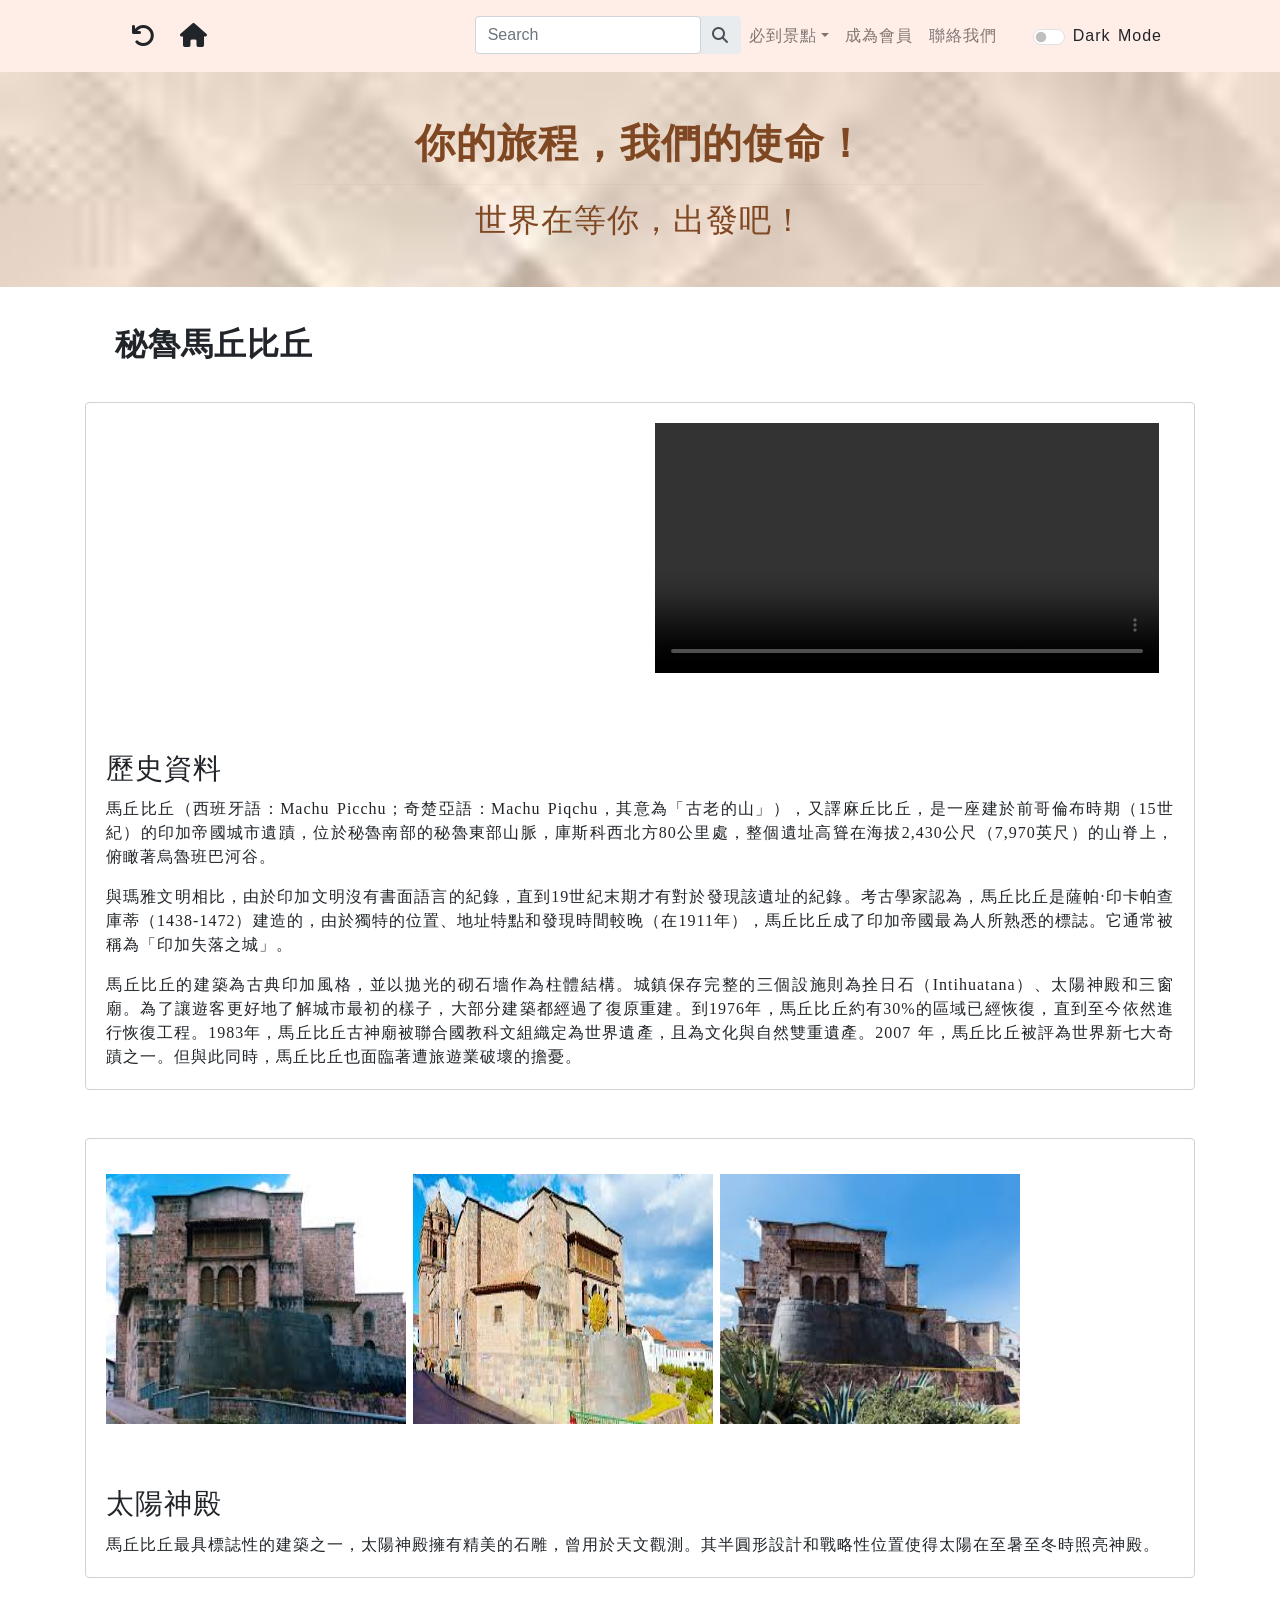
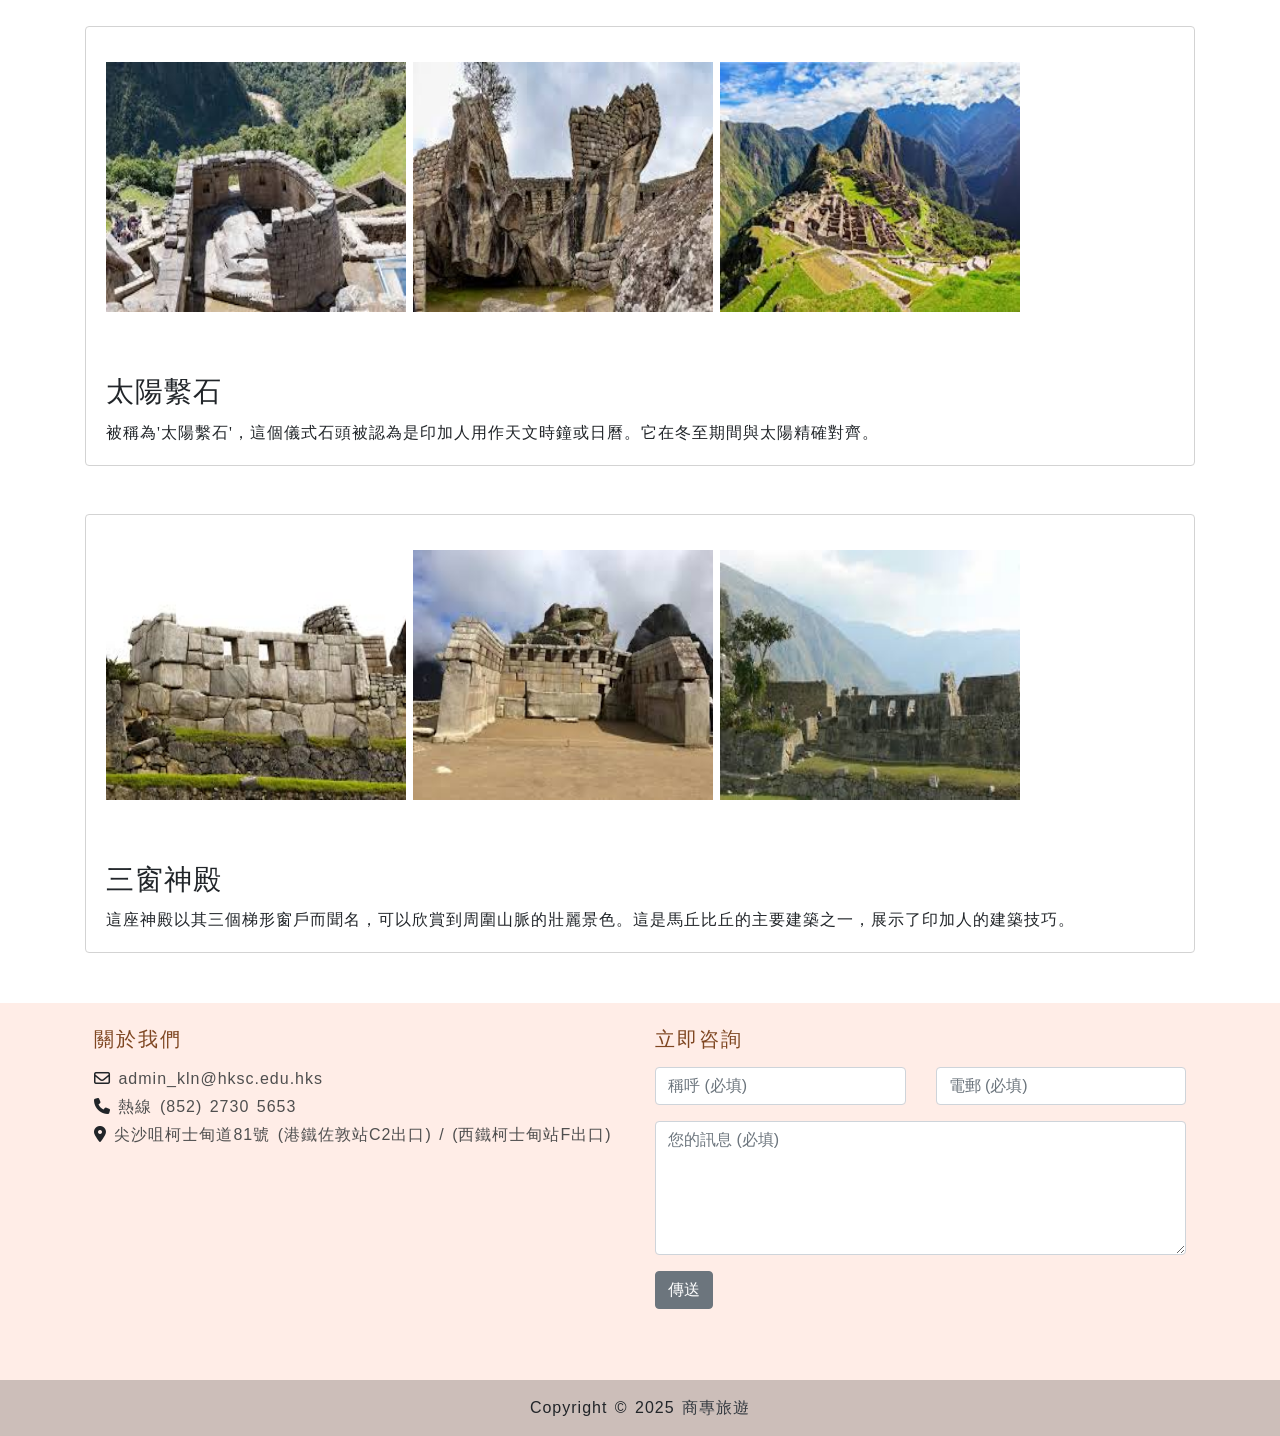
<file: machu-picchu.html>
<!DOCTYPE html>
<html lang="en">
<head>
    <meta charset="UTF-8">
    <meta name="viewport" content="width=device-width, initial-scale=1.0">
    <title>商專旅遊</title>
    <link rel="icon" type="image/x-icon" href="./icons/company_logo.jpg">
    <link href="https://cdn.jsdelivr.net/npm/bootstrap@5.3.3/dist/css/bootstrap.min.css" rel="stylesheet">
    <link rel="stylesheet" href="https://cdnjs.cloudflare.com/ajax/libs/font-awesome/6.7.2/css/all.min.css" integrity="sha512-Evv84Mr4kqVGRNSgIGL/F/aIDqQb7xQ2vcrdIwxfjThSH8CSR7PBEakCr51Ck+w+/U6swU2Im1vVX0SVk9ABhg==" crossorigin="anonymous" referrerpolicy="no-referrer" />
    <link rel="stylesheet" type="text/css"
        href=
          "https://stackpath.bootstrapcdn.com/bootstrap/4.1.0/css/bootstrap.min.css">
    <link rel="stylesheet" type="text/css"
        href=
          "https://stackpath.bootstrapcdn.com/font-awesome/4.7.0/css/font-awesome.min.css">
    <link rel="stylesheet" href="styles.css">
</head>
<body id="page-top">

  <!-- Back to top button -->  
  <button type="img" onclick="topFunction()" id="topBtn" data-bs-toggle="tooltip" title="回到頂部">
    <img src="./icons/backToTop.png" width="50px">
  </button>

  <!-- Navigation-->
  <nav class="navbar navbar-expand-lg navbar-light sticky-top py-3" id="mainNav">
      <div class="container px-4 px-lg-5">
        <div class="btn-group">
            <button class="btn" onclick="history.back()"><i class="fa-solid fa-rotate-left fa-xl"></i></button>
            <a href="./index.html" class="btn"><i class="fa-solid fa-house fa-xl"></i></a>
        </div>   
          <button class="navbar-toggler navbar-toggler-right" type="button" data-bs-toggle="collapse" data-bs-target="#navbarResponsive" aria-controls="navbarResponsive" aria-expanded="false" aria-label="Toggle navigation"><span class="navbar-toggler-icon"></span></button>
          <div class="collapse navbar-collapse" id="navbarResponsive">
              <ul class="navbar-nav ms-auto my-2 my-lg-0">
                <li>
                  <div class="input-group rounded">
                    <input type="search" class="form-control rounded" placeholder="Search" aria-label="Search" aria-describedby="search-addon" />
                    <span class="input-group-text border-0" id="search-addon">
                      <i class="fas fa-search"></i>
                    </span>
                  </div>
                </li>
                <li class="nav-item dropdown">
                  <a class="nav-link dropdown-toggle" href="#必到景點" data-bs-toggle="dropdown">必到景點</a>
                  <ul class="dropdown-menu">
                    <li><a class="dropdown-item" href="./kenya-national-park.html">肯亞國家公園</a></li>
                    <li><a class="dropdown-item" href="./giza-necropolis.html">埃及的吉薩金字塔群</a></li>
                    <li><a class="dropdown-item" href="./machu-picchu.html">秘魯馬丘比丘</a></li>
                    <li><a class="dropdown-item" href="./waterfall-of-the-gods.html">冰島「眾神瀑布」「藍冰洞」</a></li>
                  </ul>
                </li>
                <li class="nav-item"><a class="nav-link" href="./regMember.html">成為會員</a></li>
                <li class="nav-item"><a class="nav-link" href="#聯絡我們">聯絡我們</a></li>
                  <li class="nav-item">
                    <div class="form-check form-switch ml-5 mt-2">
                      <input class="form-check-input" type="checkbox" id="darkSwitch" name="darkmode" value="no">
                      <label class="form-check-label" for="darkSwitch">Dark Mode</label>
                    </div>
                  </li>
              </ul>
          </div>
      </div>
  </nav>

  <!-- Masthead-->
  <header class="masthead pt-5">
    <div class="container px-4 px-lg-5 h-100">
        <div class="row gx-4 gx-lg-5 h-100 align-items-center justify-content-center text-center">
            <div class="col-lg-8 align-self-end">
                <h1 class="fw-bold">你的旅程，我們的使命！</h1>
                <hr class="hr" />
            </div>
            <div class="col-lg-8 align-self-baseline">
                <h2 class="mb-5">世界在等你，出發吧！</h2>
            </div>
        </div>
    </div>
  </header>  

  <main class="container mt-2 mb-5">
      <h2 class="fw-bold">秘魯馬丘比丘</h2>
      <div class="card mb-5">
        <div class="card-body">
          <div class="container">
            <div class="row">
              <div class="col-lg-6 col-md-6 mb-4">
                <iframe src="https://www.google.com/maps/embed?pb=!1m18!1m12!1m3!1d248593.2874819275!2d-72.8037639578134!3d-13.208350553838729!2m3!1f0!2f0!3f0!3m2!1i1024!2i768!4f13.1!3m3!1m2!1s0x916d9a81bdee246f%3A0xee1b3feb24c51052!2z56eY6a2v6aas5LiY5q-U5LiY5Y2A!5e0!3m2!1szh-TW!2shk!4v1739765736362!5m2!1szh-TW!2shk" style="border:0;" allowfullscreen="" loading="lazy" referrerpolicy="no-referrer-when-downgrade"></iframe>         
              </div>
              <div class="col-lg-6 col-md-6 mb-4">
                <video src="./video/machu-picchu.mp4" controls autoplay muted></video>
              </div>
            </div>
          </div>      
          <h3 class="card-title mt-5">歷史資料</h3>
          <p class="card-text">馬丘比丘（西班牙語：Machu Picchu；奇楚亞語：Machu Piqchu，其意為「古老的山」），又譯麻丘比丘，是一座建於前哥倫布時期（15世紀）的印加帝國城市遺蹟，位於秘魯南部的秘魯東部山脈，庫斯科西北方80公里處，整個遺址高聳在海拔2,430公尺（7,970英尺）的山脊上，俯瞰著烏魯班巴河谷。</p>
          <p class="card-text">與瑪雅文明相比，由於印加文明沒有書面語言的紀錄，直到19世紀末期才有對於發現該遺址的紀錄。考古學家認為，馬丘比丘是薩帕·印卡帕查庫蒂（1438-1472）建造的，由於獨特的位置、地址特點和發現時間較晚（在1911年），馬丘比丘成了印加帝國最為人所熟悉的標誌。它通常被稱為「印加失落之城」。</p>
          <p class="card-text">馬丘比丘的建築為古典印加風格，並以拋光的砌石墻作為柱體結構。城鎮保存完整的三個設施則為拴日石（Intihuatana）、太陽神殿和三窗廟。為了讓遊客更好地了解城市最初的樣子，大部分建築都經過了復原重建。到1976年，馬丘比丘約有30%的區域已經恢復，直到至今依然進行恢復工程。1983年，馬丘比丘古神廟被聯合國教科文組織定為世界遺產，且為文化與自然雙重遺產。2007 年，馬丘比丘被評為世界新七大奇蹟之一。但與此同時，馬丘比丘也面臨著遭旅遊業破壞的擔憂。</p>
        </div>
      </div>
      <div class="card mb-5">
        <div class="card-body">
          <img src="./img/machu-picchu_photo1.jpg" alt="Card image">
          <img src="./img/machu-picchu_photo2.jpg" alt="Card image">
          <img src="./img/machu-picchu_photo3.jpg" alt="Card image">
          <h3 class="card-title mt-5">太陽神殿</h3>
          <p class="card-text">馬丘比丘最具標誌性的建築之一，太陽神殿擁有精美的石雕，曾用於天文觀測。其半圓形設計和戰略性位置使得太陽在至暑至冬時照亮神殿。</p>
        </div>
      </div>
      <div class="card mb-5">
        <div class="card-body">
          <img src="./img/machu-picchu_photo4.jpg" alt="Card image">
          <img src="./img/machu-picchu_photo5.jpg" alt="Card image">
          <img src="./img/machu-picchu_photo6.jpg" alt="Card image">
          <h3 class="card-title mt-5">太陽繫石</h3>
          <p class="card-text">被稱為'太陽繫石'，這個儀式石頭被認為是印加人用作天文時鐘或日曆。它在冬至期間與太陽精確對齊。</p>
        </div>
      </div>
      <div class="card mb-5">
        <div class="card-body">
          <img src="./img/machu-picchu_photo7.jpg" alt="Card image">
          <img src="./img/machu-picchu_photo8.jpg" alt="Card image">
          <img src="./img/machu-picchu_photo9.jpg" alt="Card image">
          <h3 class="card-title mt-5">三窗神殿</h3>
          <p class="card-text">這座神殿以其三個梯形窗戶而聞名，可以欣賞到周圍山脈的壯麗景色。這是馬丘比丘的主要建築之一，展示了印加人的建築技巧。</p>
        </div>
      </div>
    </div>
  </main>

  <footer id="聯絡我們">
    <div class="container p-4">
      <div class="row">
        <div class="col-lg-6 col-md-6 mb-4">
          <h5 class="mb-3">關於我們</h5>
          <ul class="list-unstyled mb-0">
            <li class="mb-1">
              <i class="fa-regular fa-envelope"></i>
              <a href="#!">admin_kln@hksc.edu.hks</a>
            </li>
            <li class="mb-1">
              <i class="fa-solid fa-phone"></i>
              <a href="#!">熱線 (852) 2730 5653</a>
            </li>
            <li class="mb-1">
              <i class="fa-solid fa-location-dot"></i>
              <a href="#!">尖沙咀柯士甸道81號 (港鐵佐敦站C2出口) / (西鐵柯士甸站F出口)</a>
              <br><br>
              <iframe src="https://www.google.com/maps/embed?pb=!1m18!1m12!1m3!1d3691.330036486749!2d114.16829317474935!3d22.303354642785717!2m3!1f0!2f0!3f0!3m2!1i1024!2i768!4f13.1!3m3!1m2!1s0x340400eb80f09d35%3A0xc4f44b2c8667a6d1!2z6aaZ5riv5ZWG5qWt5bCI56eR5a245qCh!5e0!3m2!1szh-TW!2shk!4v1739754969752!5m2!1szh-TW!2shk" width="200" height="150" style="border:0;" allowfullscreen="" loading="lazy" referrerpolicy="no-referrer-when-downgrade"></iframe>
            </li>
          </ul>
        </div>
        <div class="col-lg-6 col-md-6 mb-4">
          <h5 class="mb-3">立即咨詢</h5>
          <form action="/action_page.php">
            <div class="row">
              <div class="col">
                <input type="text" class="form-control" placeholder="稱呼 (必填)" name="name" required>
              </div>
              <div class="col">
                <input type="email" class="form-control" placeholder="電郵 (必填)" name="email" required>
              </div>                
            </div>
            <div class="mb-3 mt-3">
              <textarea class="form-control" rows="5" placeholder="您的訊息 (必填)"name="text" required></textarea>
            </div>              
            <button type="submit" class="btn btn-secondary">傳送</button>
          </form>
        </div>
      </div>
    </div>
    <div class="text-center p-3" style="background-color: rgba(0, 0, 0, 0.2);">
      Copyright © 2025
      <a class="text-dark" href="https://mdbootstrap.com/">商專旅遊</a>
    </div>
</footer>

  <!-- JavaScript dependencies -->
  <script src="https://cdn.jsdelivr.net/npm/bootstrap@5.3.3/dist/js/bootstrap.bundle.min.js"></script>
  <script src="script.js"></script>

</body> 
</html>
</file>
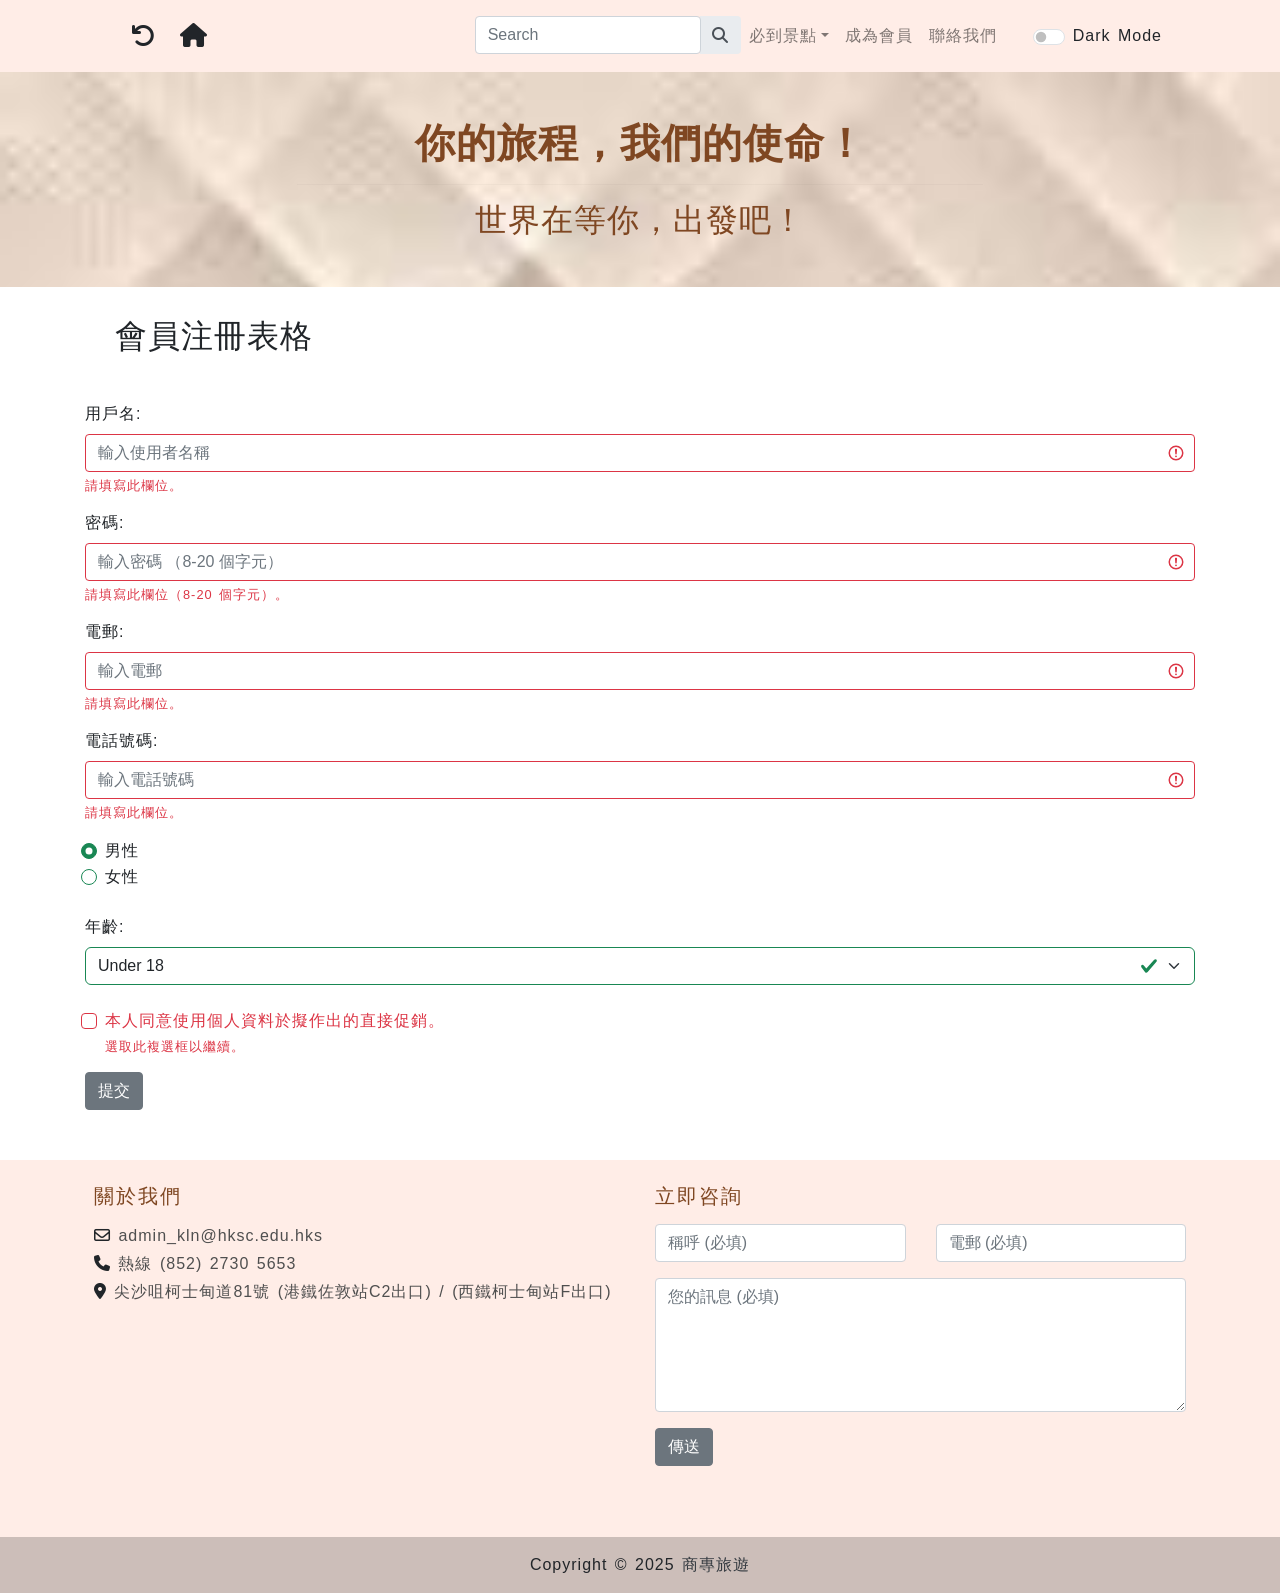
<file: regMember.html>
<!DOCTYPE html>
<html lang="en">
<head>
    <meta charset="UTF-8">
    <meta name="viewport" content="width=device-width, initial-scale=1.0">
    <title>商專旅遊</title>
    <link rel="icon" type="image/x-icon" href="./icons/company_logo.jpg">
    <link href="https://cdn.jsdelivr.net/npm/bootstrap@5.3.3/dist/css/bootstrap.min.css" rel="stylesheet">
    <link rel="stylesheet" href="https://cdnjs.cloudflare.com/ajax/libs/font-awesome/6.7.2/css/all.min.css" integrity="sha512-Evv84Mr4kqVGRNSgIGL/F/aIDqQb7xQ2vcrdIwxfjThSH8CSR7PBEakCr51Ck+w+/U6swU2Im1vVX0SVk9ABhg==" crossorigin="anonymous" referrerpolicy="no-referrer" />
    <link rel="stylesheet" type="text/css"
        href=
          "https://stackpath.bootstrapcdn.com/bootstrap/4.1.0/css/bootstrap.min.css">
    <link rel="stylesheet" type="text/css"
        href=
          "https://stackpath.bootstrapcdn.com/font-awesome/4.7.0/css/font-awesome.min.css">
    <link rel="stylesheet" href="styles.css">
</head>

<body id="page-top">

    <!-- Back to top button -->  
    <button type="img" onclick="topFunction()" id="topBtn" data-bs-toggle="tooltip" title="回到頂部">
      <img src="./icons/backToTop.png" width="50px">
    </button>
  
    <!-- Navigation-->
    <nav class="navbar navbar-expand-lg navbar-light sticky-top py-3" id="mainNav">
        <div class="container px-4 px-lg-5">
          <div class="btn-group">
              <button class="btn" onclick="history.back()"><i class="fa-solid fa-rotate-left fa-xl"></i></button>
              <a href="./index.html" class="btn"><i class="fa-solid fa-house fa-xl"></i></a>
            </div>   
            <button class="navbar-toggler navbar-toggler-right" type="button" data-bs-toggle="collapse" data-bs-target="#navbarResponsive" aria-controls="navbarResponsive" aria-expanded="false" aria-label="Toggle navigation"><span class="navbar-toggler-icon"></span></button>
            <div class="collapse navbar-collapse" id="navbarResponsive">
                <ul class="navbar-nav ms-auto my-2 my-lg-0">
                  <li>
                    <div class="input-group rounded">
                      <input type="search" class="form-control rounded" placeholder="Search" aria-label="Search" aria-describedby="search-addon" />
                      <span class="input-group-text border-0" id="search-addon">
                        <i class="fas fa-search"></i>
                      </span>
                    </div>
                  </li>
                  <li class="nav-item dropdown">
                    <a class="nav-link dropdown-toggle" href="#必到景點" data-bs-toggle="dropdown">必到景點</a>
                    <ul class="dropdown-menu">
                      <li><a class="dropdown-item" href="./kenya-national-park.html">肯亞國家公園</a></li>
                      <li><a class="dropdown-item" href="./giza-necropolis.html">埃及的吉薩金字塔群</a></li>
                      <li><a class="dropdown-item" href="./machu-picchu.html">秘魯馬丘比丘</a></li>
                      <li><a class="dropdown-item" href="./waterfall-of-the-gods.html">冰島「眾神瀑布」「藍冰洞」</a></li>
                    </ul>
                  </li>
                  <li class="nav-item"><a class="nav-link" href="./regMember.html">成為會員</a></li>
                    <li class="nav-item"><a class="nav-link" href="#聯絡我們">聯絡我們</a></li>
                    <li class="nav-item">
                      <div class="form-check form-switch ml-5 mt-2">
                        <input class="form-check-input" type="checkbox" id="darkSwitch" name="darkmode" value="no">
                        <label class="form-check-label" for="darkSwitch">Dark Mode</label>
                      </div>
                    </li>
                </ul>
            </div>
        </div>
    </nav>
  
    <!-- Masthead-->
    <header class="masthead pt-5">
      <div class="container px-4 px-lg-5 h-100">
          <div class="row gx-4 gx-lg-5 h-100 align-items-center justify-content-center text-center">
              <div class="col-lg-8 align-self-end">
                  <h1 class="fw-bold">你的旅程，我們的使命！</h1>
                  <hr class="hr" />
              </div>
              <div class="col-lg-8 align-self-baseline">
                  <h2 class="mb-5">世界在等你，出發吧！</h2>
              </div>
          </div>
      </div>
    </header>

  <main class="container">
    <h2>會員注冊表格</h2>
    <form action="/action_page.php" class="was-validated">
      <div class="mb-3 mt-3">
        <label for="uername" class="form-label">用戶名:</label>
        <input type="text" class="form-control" id="uername" placeholder="輸入使用者名稱" name="uername" required>
        <div class="valid-feedback">Valid.</div>
        <div class="invalid-feedback">請填寫此欄位。</div>
      </div>
      <div class="mb-3">
        <label for="pwd" class="form-label">密碼:</label>
        <input type="password" class="form-control" id="pwd" minlength="8" maxlength="20" placeholder="輸入密碼 （8-20 個字元）" name="password" required>
        <div class="valid-feedback">已驗證。</div>
        <div class="invalid-feedback">請填寫此欄位（8-20 個字元）。</div>
      </div>
      <div class="mb-3">
        <label for="email" class="form-label">電郵:</label>
        <input type="email" class="form-control" id="email" placeholder="輸入電郵" name="email" required>
        <div class="valid-feedback">已驗證。</div>
        <div class="invalid-feedback">請填寫此欄位。</div>
      </div>
      <div class="mb-3">
        <label for="phone" class="form-label">電話號碼:</label>
        <input type="tel" class="form-control" id="phone" placeholder="輸入電話號碼" name="phone" pattern="[0-9]{8}" required>
        <div class="valid-feedback">已驗證。</div>
        <div class="invalid-feedback">請填寫此欄位。</div>
      </div>
      <div class="form-check">
        <input type="radio" class="form-check-input" id="male" name="gender" value="male" checked>男性
        <label class="form-check-label" for="male"></label>
      </div>
      <div class="form-check">
        <input type="radio" class="form-check-input" id="female" name="gender" value="female">女性
        <label class="form-check-label" for="female"></label>
      </div>
      <br>
      <div>
        <label for="sel1" class="form-label">年齡:</label>
        <select class="form-select" id="age" name="age">
          <option>Under 18</option>
          <option>18-40</option>
          <option>41-60</option>
          <option>Over 60</option>
        </select>
      </div>      
      <br>
      <div class="form-check mb-3">
        <input class="form-check-input" type="checkbox" id="myCheck" name="remember" required>
        <label class="form-check-label" for="myCheck">本人同意使用個人資料於擬作出的直接促銷。</label>
        <div class="valid-feedback">已驗證。</div>
        <div class="invalid-feedback">選取此複選框以繼續。</div>
      </div>
      <button type="submit" class="btn btn-secondary">提交</button>
    </form>
  </main>
  
  <footer id="聯絡我們">
        <div class="container p-4">
          <div class="row">
            <div class="col-lg-6 col-md-6 mb-4">
              <h5 class="mb-3">關於我們</h5>
              <ul class="list-unstyled mb-0">
                <li class="mb-1">
                  <i class="fa-regular fa-envelope"></i>
                  <a href="#!">admin_kln@hksc.edu.hks</a>
                </li>
                <li class="mb-1">
                  <i class="fa-solid fa-phone"></i>
                  <a href="#!">熱線 (852) 2730 5653</a>
                </li>
                <li class="mb-1">
                  <i class="fa-solid fa-location-dot"></i>
                  <a href="#!">尖沙咀柯士甸道81號 (港鐵佐敦站C2出口) / (西鐵柯士甸站F出口)</a>
                  <br><br>
                  <iframe src="https://www.google.com/maps/embed?pb=!1m18!1m12!1m3!1d3691.330036486749!2d114.16829317474935!3d22.303354642785717!2m3!1f0!2f0!3f0!3m2!1i1024!2i768!4f13.1!3m3!1m2!1s0x340400eb80f09d35%3A0xc4f44b2c8667a6d1!2z6aaZ5riv5ZWG5qWt5bCI56eR5a245qCh!5e0!3m2!1szh-TW!2shk!4v1739754969752!5m2!1szh-TW!2shk" width="200" height="150" style="border:0;" allowfullscreen="" loading="lazy" referrerpolicy="no-referrer-when-downgrade"></iframe>
                </li>
              </ul>
            </div>
            <div class="col-lg-6 col-md-6 mb-4">
              <h5 class="mb-3">立即咨詢</h5>
              <form action="/action_page.php">
                <div class="row">
                  <div class="col">
                    <input type="text" class="form-control" placeholder="稱呼 (必填)" name="name" required>
                  </div>
                  <div class="col">
                    <input type="email" class="form-control" placeholder="電郵 (必填)" name="email" required>
                  </div>                
                </div>
                <div class="mb-3 mt-3">
                  <textarea class="form-control" rows="5" placeholder="您的訊息 (必填)"name="text" required></textarea>
                </div>              
                <button type="submit" class="btn btn-secondary">傳送</button>
              </form>
            </div>
          </div>
        </div>
        <div class="text-center p-3" style="background-color: rgba(0, 0, 0, 0.2);">
          Copyright © 2025
          <a class="text-dark" href="https://mdbootstrap.com/">商專旅遊</a>
        </div>
    </footer>
    
<!-- JavaScript dependencies -->
  <script src="https://cdn.jsdelivr.net/npm/bootstrap@5.3.3/dist/js/bootstrap.bundle.min.js"></script>
  <script src="script.js"></script>
  
</body>
</html>
</file>
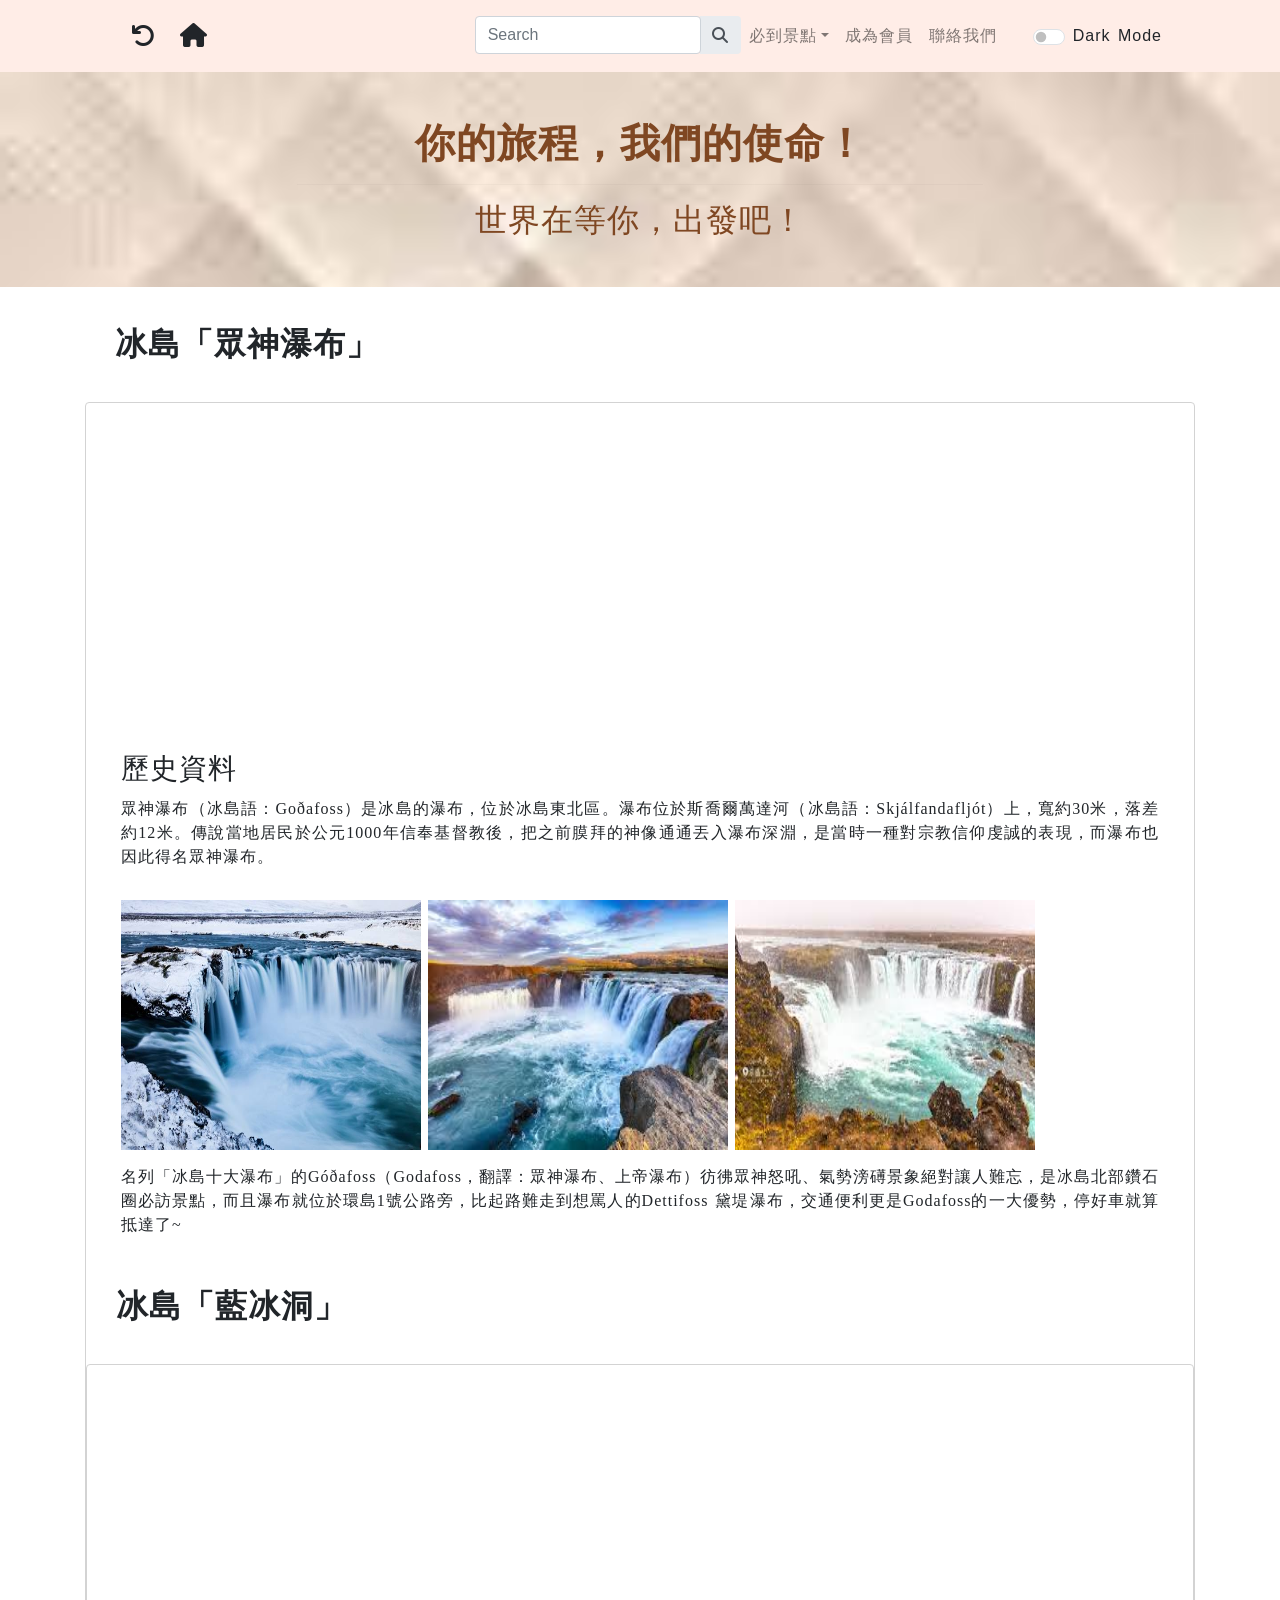
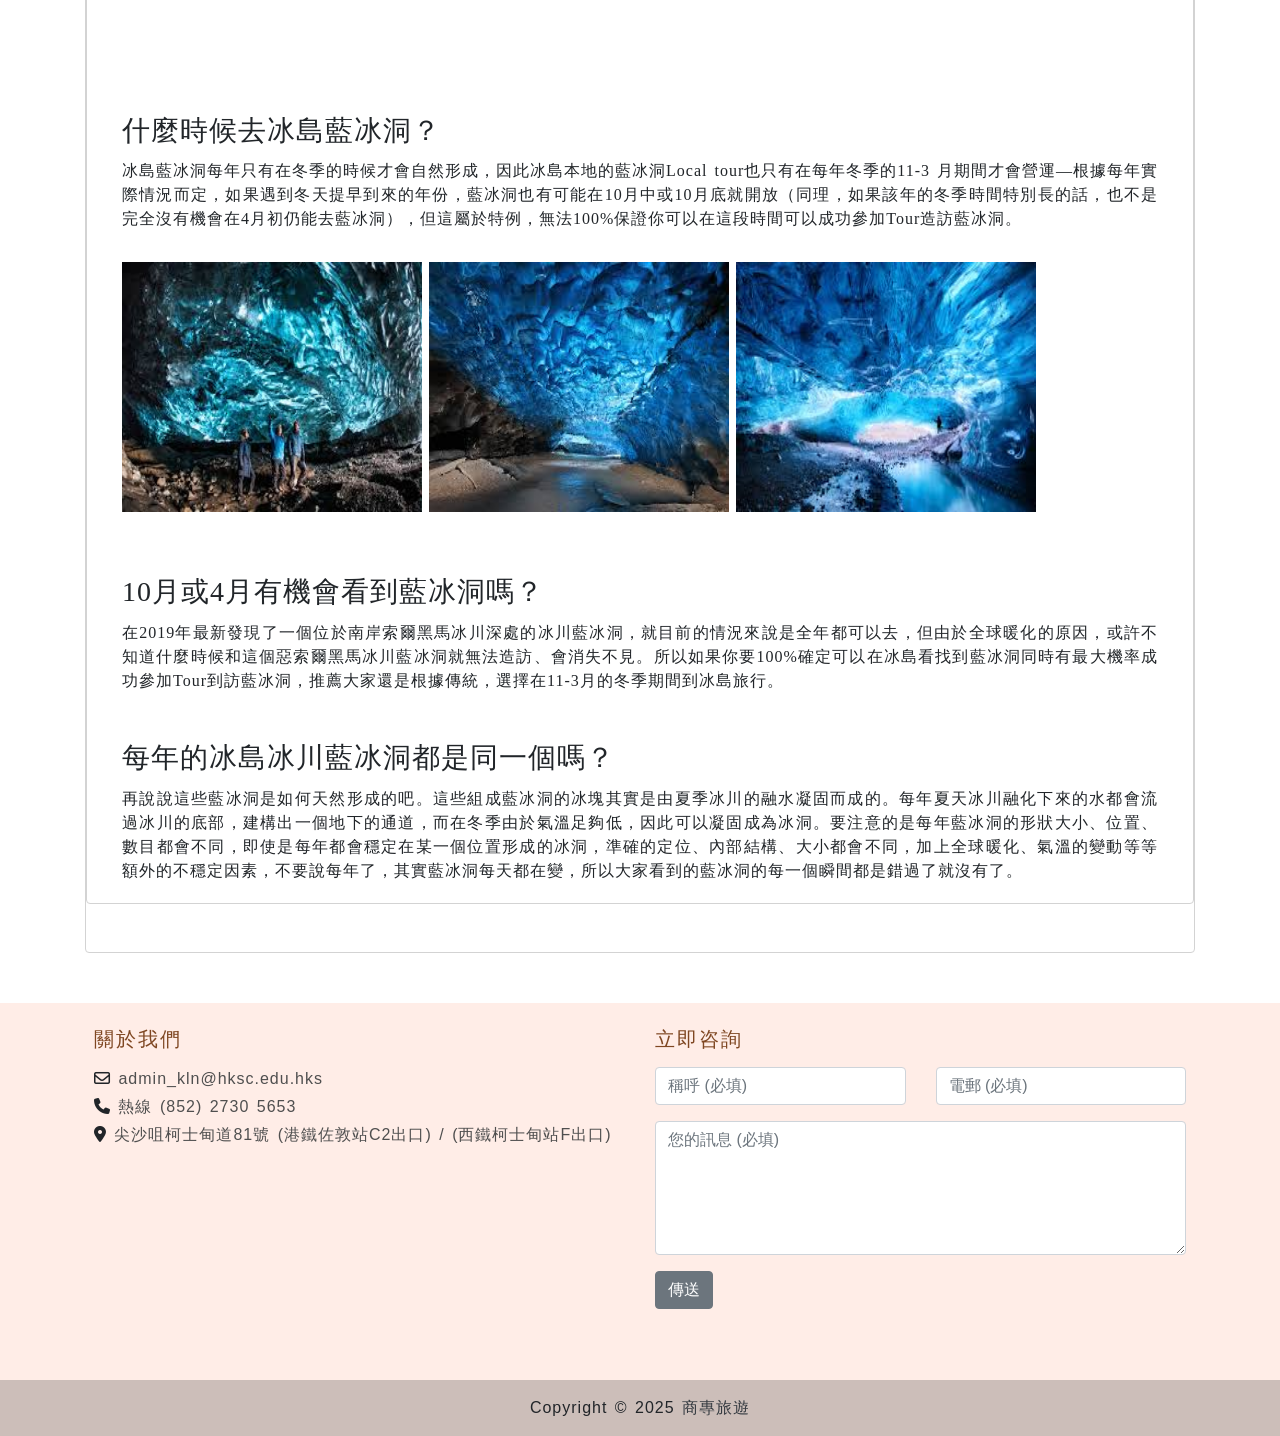
<file: waterfall-of-the-gods.html>
<!DOCTYPE html>
<html lang="en">
<head>
    <meta charset="UTF-8">
    <meta name="viewport" content="width=device-width, initial-scale=1.0">
    <title>商專旅遊</title>
    <link rel="icon" type="image/x-icon" href="./icons/company_logo.jpg">
    <link href="https://cdn.jsdelivr.net/npm/bootstrap@5.3.3/dist/css/bootstrap.min.css" rel="stylesheet">
    <link rel="stylesheet" href="https://cdnjs.cloudflare.com/ajax/libs/font-awesome/6.7.2/css/all.min.css" integrity="sha512-Evv84Mr4kqVGRNSgIGL/F/aIDqQb7xQ2vcrdIwxfjThSH8CSR7PBEakCr51Ck+w+/U6swU2Im1vVX0SVk9ABhg==" crossorigin="anonymous" referrerpolicy="no-referrer" />
    <link rel="stylesheet" type="text/css"
        href=
          "https://stackpath.bootstrapcdn.com/bootstrap/4.1.0/css/bootstrap.min.css">
    <link rel="stylesheet" type="text/css"
        href=
          "https://stackpath.bootstrapcdn.com/font-awesome/4.7.0/css/font-awesome.min.css">
    <link rel="stylesheet" href="styles.css">
</head>
<body id="page-top">

  <!-- Back to top button -->  
  <button type="img" onclick="topFunction()" id="topBtn" data-bs-toggle="tooltip" title="回到頂部">
    <img src="./icons/backToTop.png" width="50px">
  </button>

  <!-- Navigation-->
  <nav class="navbar navbar-expand-lg navbar-light sticky-top py-3" id="mainNav">
      <div class="container px-4 px-lg-5">
        <div class="btn-group">
            <button class="btn" onclick="history.back()"><i class="fa-solid fa-rotate-left fa-xl"></i></button>
            <a href="./index.html" class="btn"><i class="fa-solid fa-house fa-xl"></i></a>
        </div>   
          <button class="navbar-toggler navbar-toggler-right" type="button" data-bs-toggle="collapse" data-bs-target="#navbarResponsive" aria-controls="navbarResponsive" aria-expanded="false" aria-label="Toggle navigation"><span class="navbar-toggler-icon"></span></button>
          <div class="collapse navbar-collapse" id="navbarResponsive">
              <ul class="navbar-nav ms-auto my-2 my-lg-0">
                <li>
                  <div class="input-group rounded">
                    <input type="search" class="form-control rounded" placeholder="Search" aria-label="Search" aria-describedby="search-addon" />
                    <span class="input-group-text border-0" id="search-addon">
                      <i class="fas fa-search"></i>
                    </span>
                  </div>
                </li>
                <li class="nav-item dropdown">
                  <a class="nav-link dropdown-toggle" href="#必到景點" data-bs-toggle="dropdown">必到景點</a>
                  <ul class="dropdown-menu">
                    <li><a class="dropdown-item" href="./kenya-national-park.html">肯亞國家公園</a></li>
                    <li><a class="dropdown-item" href="./giza-necropolis.html">埃及的吉薩金字塔群</a></li>
                    <li><a class="dropdown-item" href="./machu-picchu.html">秘魯馬丘比丘</a></li>
                    <li><a class="dropdown-item" href="./waterfall-of-the-gods.html">冰島「眾神瀑布」「藍冰洞」</a></li>
                  </ul>
                </li>
                <li class="nav-item"><a class="nav-link" href="./regMember.html">成為會員</a></li>
                <li class="nav-item"><a class="nav-link" href="#聯絡我們">聯絡我們</a></li>
                  <li class="nav-item">
                    <div class="form-check form-switch ml-5 mt-2">
                      <input class="form-check-input" type="checkbox" id="darkSwitch" name="darkmode" value="no">
                      <label class="form-check-label" for="darkSwitch">Dark Mode</label>
                    </div>
                  </li>
              </ul>
          </div>
      </div>
  </nav>

  <!-- Masthead-->
  <header class="masthead pt-5">
    <div class="container px-4 px-lg-5 h-100">
        <div class="row gx-4 gx-lg-5 h-100 align-items-center justify-content-center text-center">
            <div class="col-lg-8 align-self-end">
                <h1 class="fw-bold">你的旅程，我們的使命！</h1>
                <hr class="hr" />
            </div>
            <div class="col-lg-8 align-self-baseline">
                <h2 class="mb-5">世界在等你，出發吧！</h2>
            </div>
        </div>
    </div>
  </header>  

  <main class="container mt-2 mb-5">
      <h2 class="fw-bold">冰島「眾神瀑布」</h2>
      <div class="card mb-5">
        <div class="card-body">
          <div class="container">
            <div class="row">
              <div class="col-lg-6 col-md-6 mb-4">
                <iframe src="https://www.google.com/maps/embed?pb=!1m18!1m12!1m3!1d1642.9577989660095!2d-17.550327999999997!3d65.68281999999999!2m3!1f0!2f0!3f0!3m2!1i1024!2i768!4f13.1!3m3!1m2!1s0x48cd7e6a481f369f%3A0x7ebbcdaa4e0d1d3b!2sGo%C3%B0afoss%20Waterfall!5e0!3m2!1szh-TW!2shk!4v1739777311151!5m2!1szh-TW!2shk" style="border:0;" allowfullscreen="" loading="lazy" referrerpolicy="no-referrer-when-downgrade"></iframe>         
              </div>
              <div class="col-lg-6 col-md-6 mb-4">
                <iframe src="https://www.youtube.com/embed/Q8YEbzN9UqI?si=7Fr5w59cOSNXbB4u" title="YouTube video player" frameborder="0" allow="accelerometer; autoplay; clipboard-write; encrypted-media; gyroscope; picture-in-picture; web-share" referrerpolicy="strict-origin-when-cross-origin" allowfullscreen></iframe>
              </div>  
            </div>  
            <h3 class="card-title mt-5">歷史資料</h3>
            <p class="card-text">眾神瀑布（冰島語：Goðafoss）是冰島的瀑布，位於冰島東北區。瀑布位於斯喬爾萬達河（冰島語：Skjálfandafljót）上，寬約30米，落差約12米。傳說當地居民於公元1000年信奉基督教後，把之前膜拜的神像通通丟入瀑布深淵，是當時一種對宗教信仰虔誠的表現，而瀑布也因此得名眾神瀑布。</p>
            <img src="./img/waterfall-of-the-gods_photo1.jpg" alt="Card image">
            <img src="./img/waterfall-of-the-gods_photo2.jpg" alt="Card image">
            <img src="./img/waterfall-of-the-gods_photo3.jpg" alt="Card image">
            <p class="card-text">名列「冰島十大瀑布」的Góðafoss（Godafoss，翻譯：眾神瀑布、上帝瀑布）彷彿眾神怒吼、氣勢滂礡景象絕對讓人難忘，是冰島北部鑽石圈必訪景點，而且瀑布就位於環島1號公路旁，比起路難走到想罵人的Dettifoss 黛堤瀑布，交通便利更是Godafoss的一大優勢，停好車就算抵達了~</p>
        </div>
      </div>
      <h2 class="fw-bold">冰島「藍冰洞」</h2>
      <div class="card mb-5">
        <div class="card-body">
          <div class="container">
            <div class="row">
              <div class="col-lg-6 col-md-6 mb-4">
                <iframe src="https://www.google.com/maps/embed?pb=!1m18!1m12!1m3!1d885782.9105006024!2d-17.74138234605737!3d64.30280828644821!2m3!1f0!2f0!3f0!3m2!1i1024!2i768!4f13.1!3m3!1m2!1s0x48cfd7252a4239b7%3A0x1f139a5e3881457e!2sTroll.is%20Crystal%20Blue%20Ice%20Cave!5e0!3m2!1szh-TW!2shk!4v1739778261665!5m2!1szh-TW!2shk" style="border:0;" allowfullscreen="" loading="lazy" referrerpolicy="no-referrer-when-downgrade"></iframe>  
              </div>
              <div class="col-lg-6 col-md-6 mb-4">
                  <iframe src="https://www.youtube.com/embed/UnhmEiT9AQI?si=jM12OR6KB6v6UJ4o" title="YouTube video player" frameborder="0" allow="accelerometer; autoplay; clipboard-write; encrypted-media; gyroscope; picture-in-picture; web-share" referrerpolicy="strict-origin-when-cross-origin" allowfullscreen></iframe>   
              </div>  
            </div>    
            <h3 class="card-title mt-5">什麼時候去冰島藍冰洞？</h3>
            <p class="card-text">冰島藍冰洞每年只有在冬季的時候才會自然形成，因此冰島本地的藍冰洞Local tour也只有在每年冬季的11-3 月期間才會營運—根據每年實際情況而定，如果遇到冬天提早到來的年份，藍冰洞也有可能在10月中或10月底就開放（同理，如果該年的冬季時間特別長的話，也不是完全沒有機會在4月初仍能去藍冰洞），但這屬於特例，無法100%保證你可以在這段時間可以成功參加Tour造訪藍冰洞。</p>
            <img src="./img/crystal-Ice-Cave_photo1.jpg" alt="Card image">
            <img src="./img/crystal-Ice-Cave_photo2.jpg" alt="Card image">
            <img src="./img/crystal-Ice-Cave_photo3.jpg" alt="Card image">
            <h3 class="card-title mt-5">10月或4月有機會看到藍冰洞嗎？</h3>
            <p class="card-text">在2019年最新發現了一個位於南岸索爾黑馬冰川深處的冰川藍冰洞，就目前的情況來說是全年都可以去，但由於全球暖化的原因，或許不知道什麼時候和這個惡索爾黑馬冰川藍冰洞就無法造訪、會消失不見。所以如果你要100%確定可以在冰島看找到藍冰洞同時有最大機率成功參加Tour到訪藍冰洞，推薦大家還是根據傳統，選擇在11-3月的冬季期間到冰島旅行。</p>
            <h3 class="card-title mt-5">每年的冰島冰川藍冰洞都是同一個嗎？</h3>
            <p class="card-text">再說說這些藍冰洞是如何天然形成的吧。這些組成藍冰洞的冰塊其實是由夏季冰川的融水凝固而成的。每年夏天冰川融化下來的水都會流過冰川的底部，建構出一個地下的通道，而在冬季由於氣溫足夠低，因此可以凝固成為冰洞。要注意的是每年藍冰洞的形狀大小、位置、數目都會不同，即使是每年都會穩定在某一個位置形成的冰洞，準確的定位、內部結構、大小都會不同，加上全球暖化、氣溫的變動等等額外的不穩定因素，不要說每年了，其實藍冰洞每天都在變，所以大家看到的藍冰洞的每一個瞬間都是錯過了就沒有了。</p>
        </div>
      </div>
  </main>

  <footer id="聯絡我們">
    <div class="container p-4">
      <div class="row">
        <div class="col-lg-6 col-md-6 mb-4">
          <h5 class="mb-3">關於我們</h5>
          <ul class="list-unstyled mb-0">
            <li class="mb-1">
              <i class="fa-regular fa-envelope"></i>
              <a href="#!">admin_kln@hksc.edu.hks</a>
            </li>
            <li class="mb-1">
              <i class="fa-solid fa-phone"></i>
              <a href="#!">熱線 (852) 2730 5653</a>
            </li>
            <li class="mb-1">
              <i class="fa-solid fa-location-dot"></i>
              <a href="#!">尖沙咀柯士甸道81號 (港鐵佐敦站C2出口) / (西鐵柯士甸站F出口)</a>
              <br><br>
              <iframe src="https://www.google.com/maps/embed?pb=!1m18!1m12!1m3!1d3691.330036486749!2d114.16829317474935!3d22.303354642785717!2m3!1f0!2f0!3f0!3m2!1i1024!2i768!4f13.1!3m3!1m2!1s0x340400eb80f09d35%3A0xc4f44b2c8667a6d1!2z6aaZ5riv5ZWG5qWt5bCI56eR5a245qCh!5e0!3m2!1szh-TW!2shk!4v1739754969752!5m2!1szh-TW!2shk" width="200" height="150" style="border:0;" allowfullscreen="" loading="lazy" referrerpolicy="no-referrer-when-downgrade"></iframe>
            </li>
          </ul>
        </div>
        <div class="col-lg-6 col-md-6 mb-4">
          <h5 class="mb-3">立即咨詢</h5>
          <form action="/action_page.php">
            <div class="row">
              <div class="col">
                <input type="text" class="form-control" placeholder="稱呼 (必填)" name="name" required>
              </div>
              <div class="col">
                <input type="email" class="form-control" placeholder="電郵 (必填)" name="email" required>
              </div>                
            </div>
            <div class="mb-3 mt-3">
              <textarea class="form-control" rows="5" placeholder="您的訊息 (必填)"name="text" required></textarea>
            </div>              
            <button type="submit" class="btn btn-secondary">傳送</button>
          </form>
        </div>
      </div>
    </div>
    <div class="text-center p-3" style="background-color: rgba(0, 0, 0, 0.2);">
      Copyright © 2025
      <a class="text-dark" href="https://mdbootstrap.com/">商專旅遊</a>
    </div>
</footer>

  <!-- JavaScript dependencies -->
  <script src="https://cdn.jsdelivr.net/npm/bootstrap@5.3.3/dist/js/bootstrap.bundle.min.js"></script>
  <script src="script.js"></script>

</body> 
</html>
</file>
<file: styles.css>
html {
    letter-spacing: 1px;
    word-spacing: 2px;
    line-height: 1.5px;
    font-family: Arial, Helvetica, sans-serif;
    scroll-behavior: smooth;
}
  
* {
    margin: 0;
    padding: 0;
    box-sizing: border-box;
    /* border: 1px solid red;  */
}

#topBtn {
    position: fixed; /* Fixed/sticky position */
    bottom: 20px; /* Place the button at the bottom of the page */
    right: 30px; /* Place the button 30px from the right */
    z-index: 99; /* Make sure it does not overlap */
    border: none; /* Remove borders */
    outline: none; /* Remove outline */
    cursor: pointer; /* Add a mouse pointer on hover */
    padding: 10px; /* Some padding */
    border-radius: 10px; /* Rounded corners */
    font-size: 18px; /* Increase font size */
}
  
   
#topBtn:hover {
    background-color: lightgray; /* Add a light-grey background on hover */
}


.navbar,.navbar-brand {
    background-color: #ffede7;  
}

nav button {
    border: none;
}

header {
    color:#7f4722;
    background-image: url(./img/header_background.jpg);
    background-repeat: no-repeat;
    background-size: cover;
    font-family:cursive;
}

main h2 {
    padding: 30px;
    font-family: cursive;
}

main h3 {
    font-family: cursive;
}

.card {
    font-family:cursive;
    text-align:justify;
    border: solid 1px lightgray;
}

.card img {
    width: 300px;
    height: 250px;
    margin: 15px auto;
}

.card video, .card iframe {
    width: 100%;
    height: 250px;
}

footer {
    background-color: #ffede7; 
    margin-top:50px;
}

footer h5 {
    color: #7f4722;
    letter-spacing: 2px;
}

footer a {
    color: #4f4f4f;
}


/* Dark mode CSS */
[data-theme="dark"] {
    background-color: #111 !important;
    color: #eee;
}
  
[data-theme="dark"] .bg-black {
    background-color: #fff !important;
}

[data-theme="dark"] .bg-dark {
    background-color: #eee !important;
}
  
[data-theme="dark"] .bg-light {
    background-color: #222 !important;
}
  
[data-theme="dark"] .bg-white {
    background-color: #000 !important;
}

@media screen and (max-width: 768px) {
    header h1 {
        font-size: 30px;
    }
    header h2 {
        font-size: 24px;
    }
}
</file>
